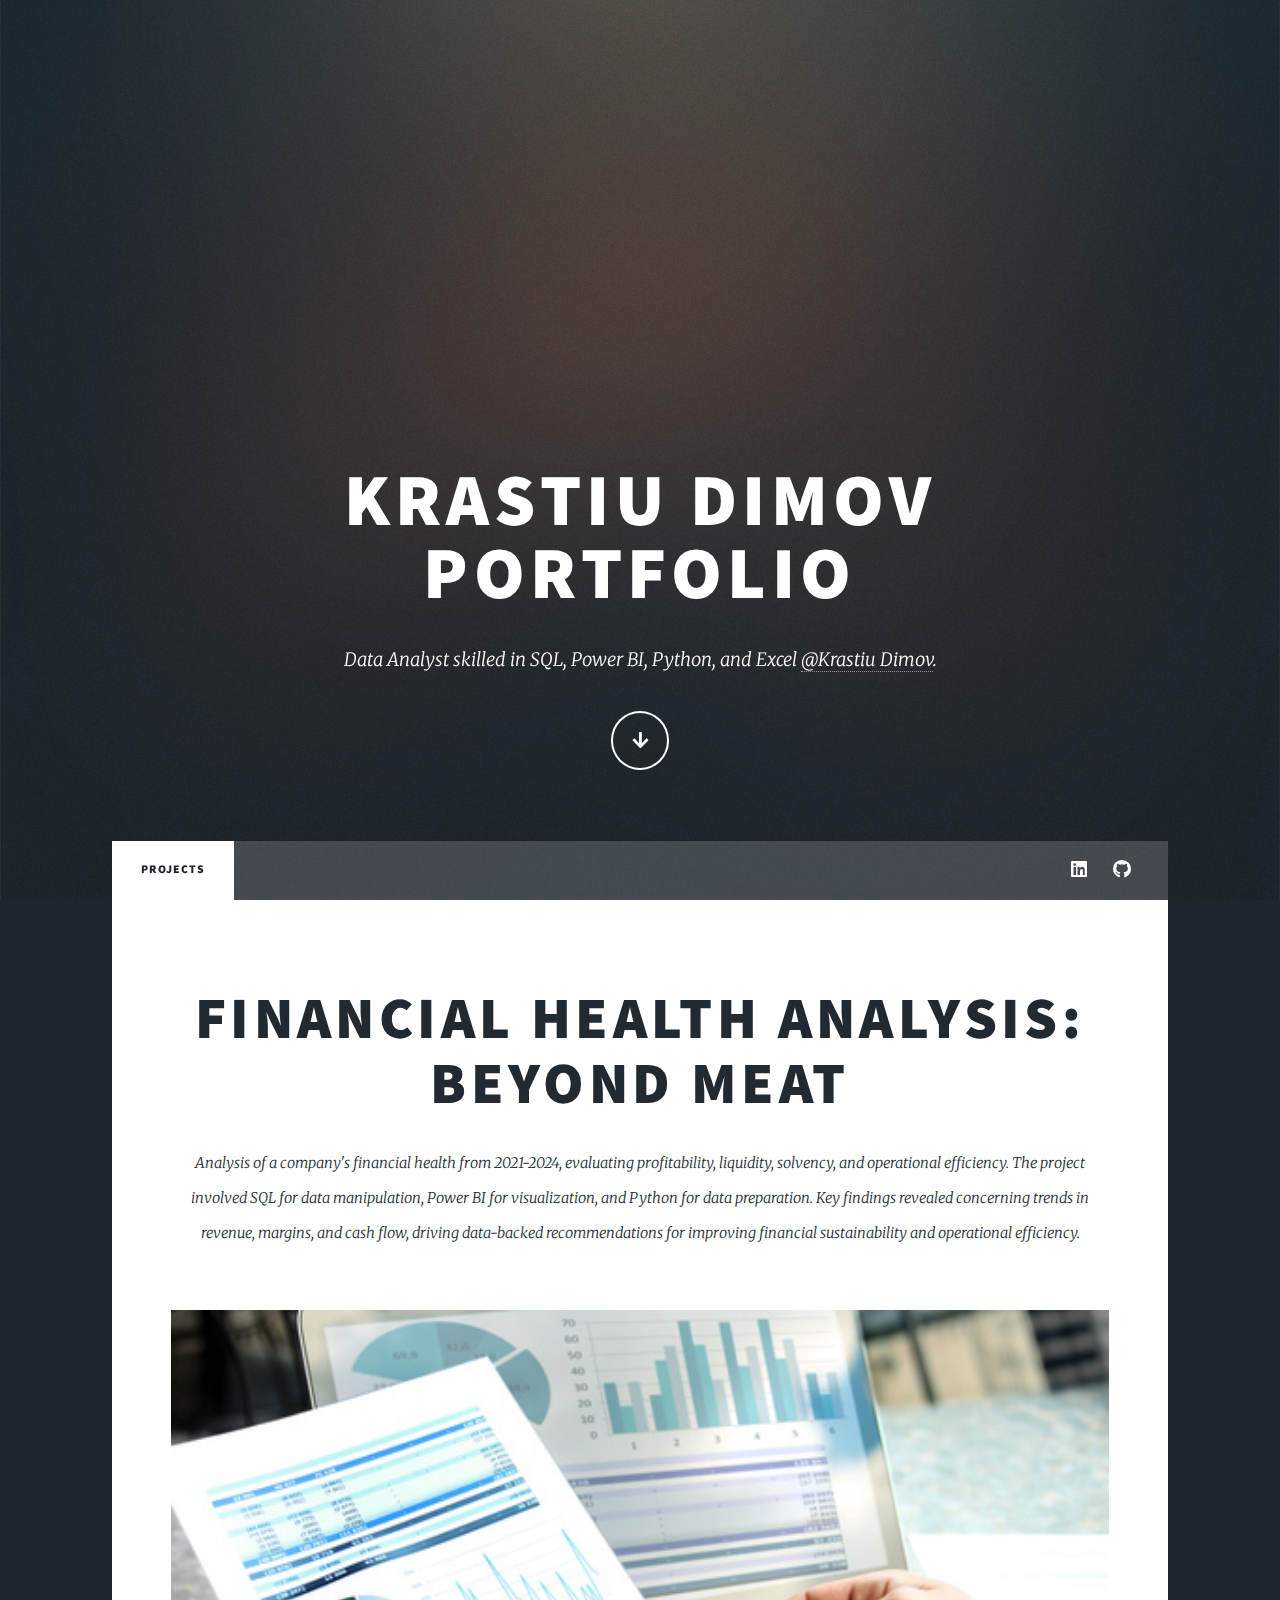
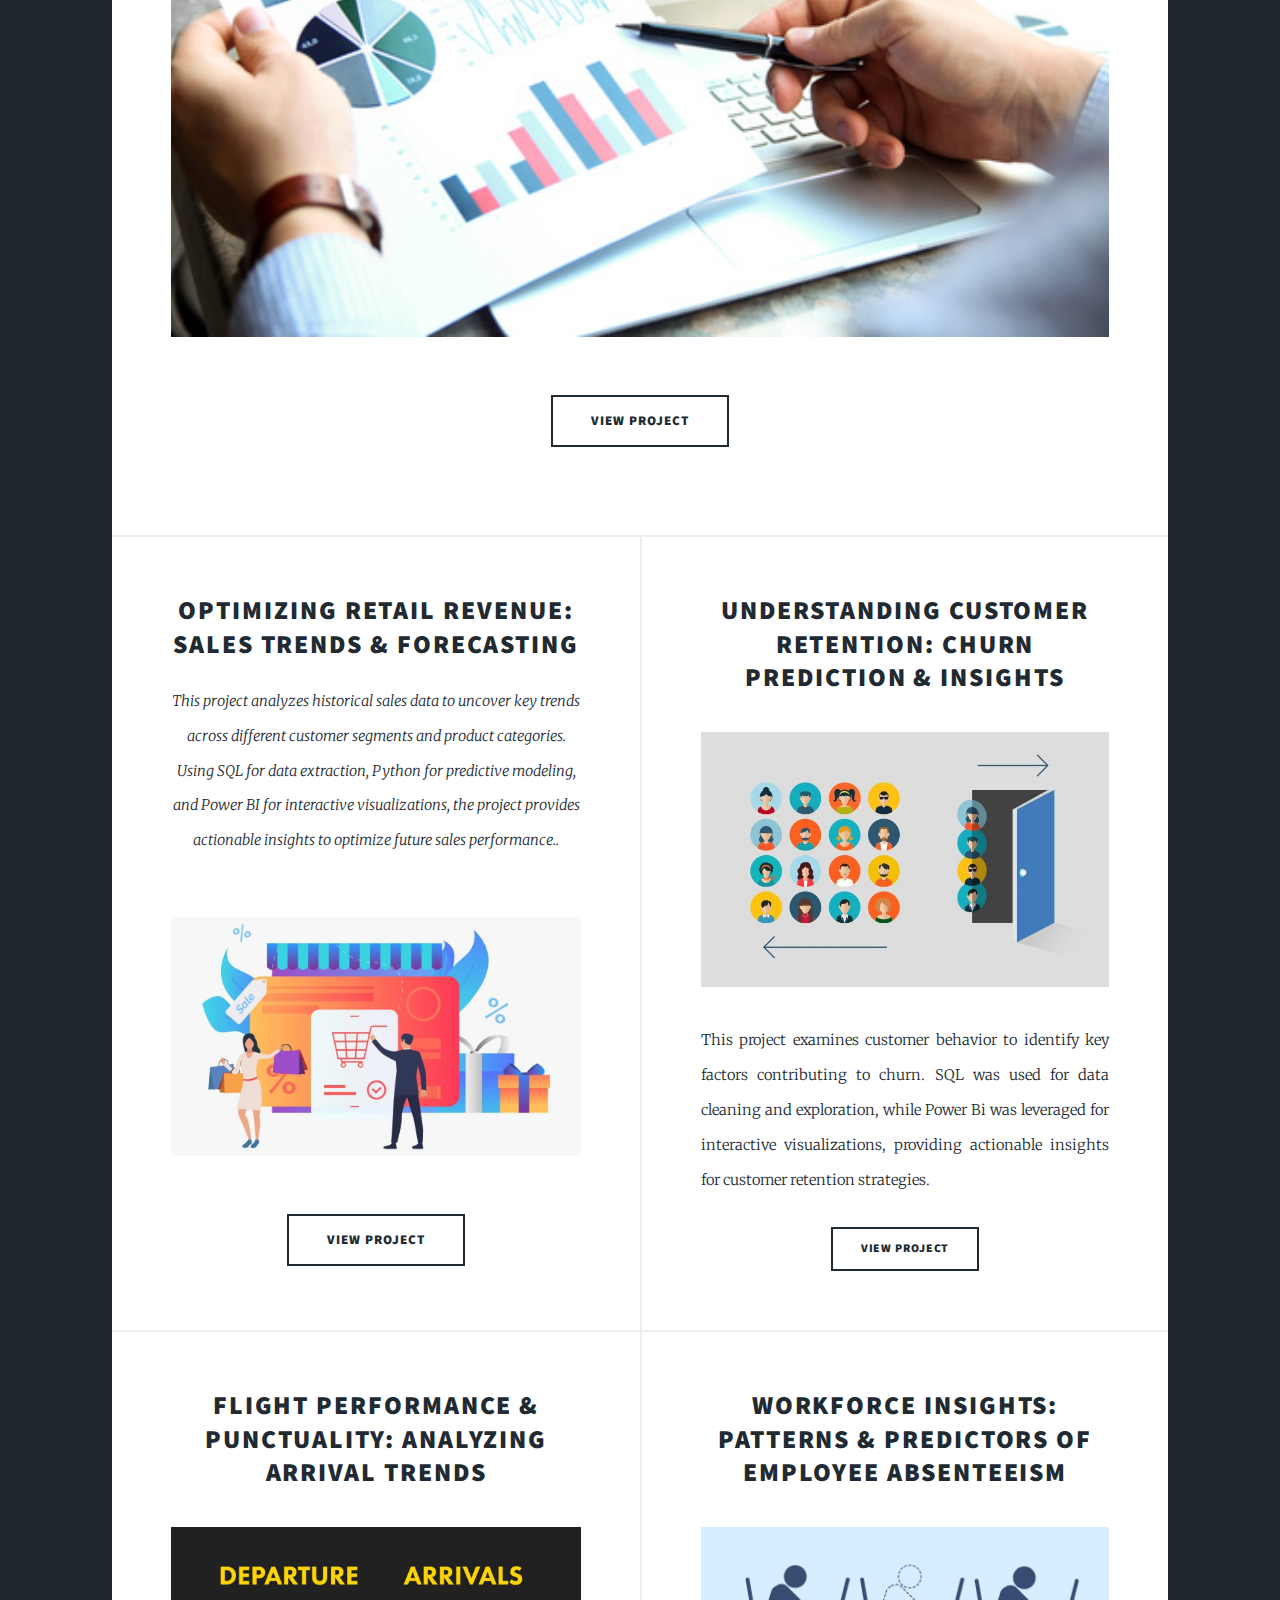
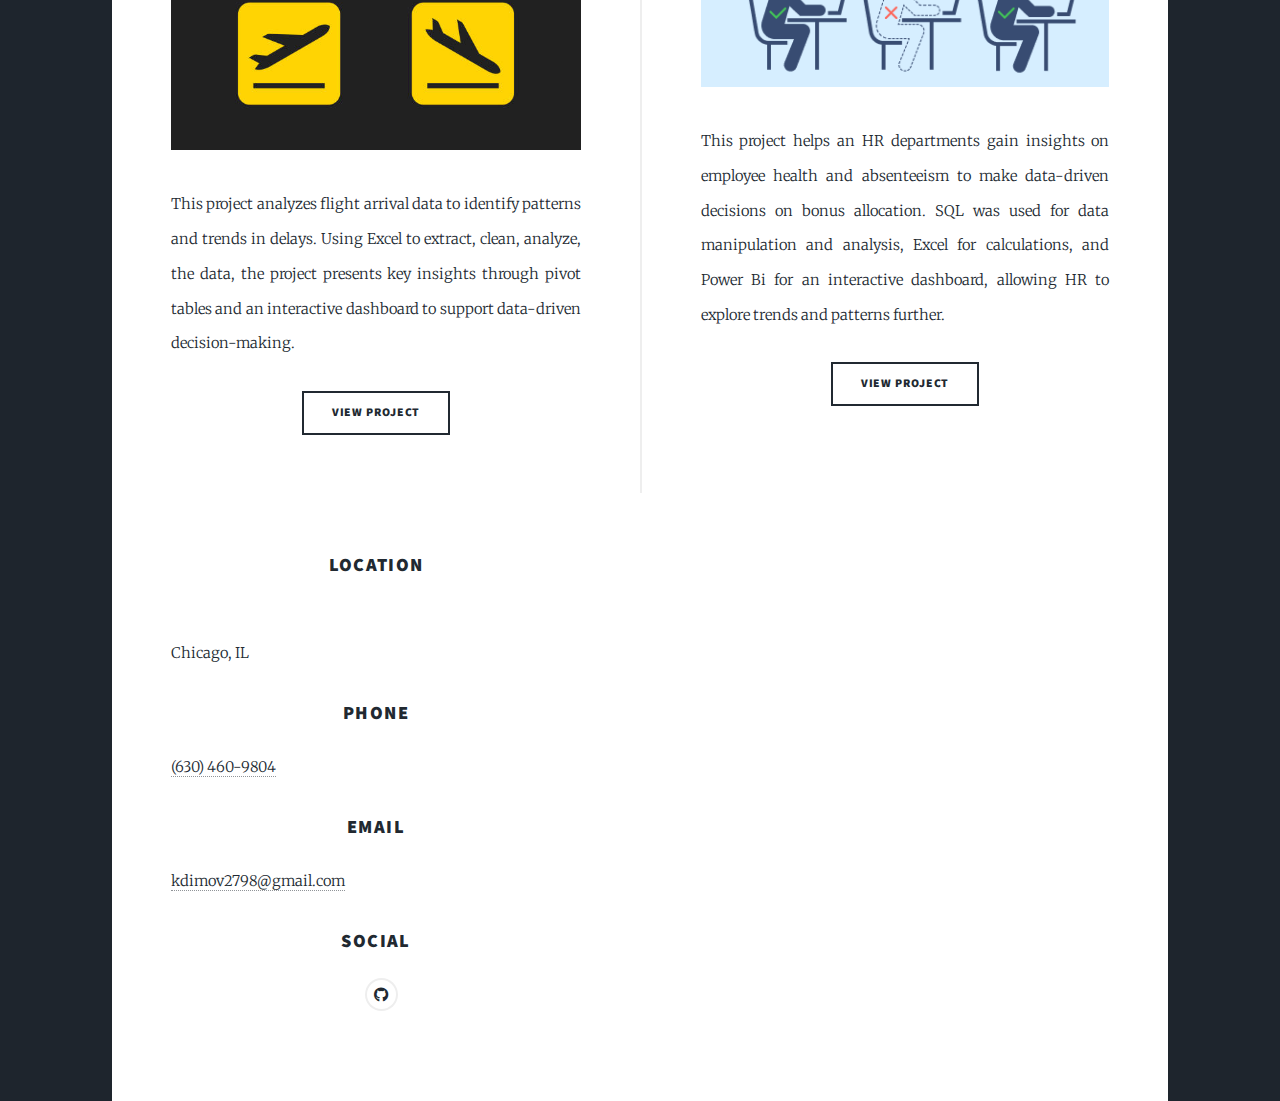
<file: index.html>
<!DOCTYPE HTML>
<!--
	Massively by HTML5 UP
	html5up.net | @ajlkn
	Free for personal and commercial use under the CCA 3.0 license (html5up.net/license)
-->
<html>
	<head>
		<title>Krastiu Dimov Portfolio</title>
		<meta charset="utf-8" />
		<meta name="viewport" content="width=device-width, initial-scale=1, user-scalable=no" />
		<link rel="stylesheet" href="assets/css/main.css" />
		<noscript><link rel="stylesheet" href="assets/css/noscript.css" /></noscript>
	</head>
	<body class="is-preload">

		<!-- Wrapper -->
			<div id="wrapper" class="fade-in">

				<!-- Intro -->
					<div id="intro">
						<h1>Krastiu Dimov<br />
						Portfolio</h1>
						<p>Data Analyst skilled in SQL, Power BI, Python, and Excel <a href="www.linkedin.com/in/krastiu-dimov-2a6117197">@Krastiu Dimov</a></a>.</p>
						<ul class="actions">
							<li><a href="#header" class="button icon solid solo fa-arrow-down scrolly">Continue</a></li>
						</ul>
					</div>

				<!-- Header -->
					<header id="header">
						<a href="index.html" class="logo">Projects</a>
					</header>

				<!-- Nav -->
					<nav id="nav">
						<ul class="links">
							<li class="active"><a href="index.html">Projects</a></li>
						</ul>
						<ul class="icons">
							<li><a href="https://www.linkedin.com/in/krastiu-dimov-2a6117197/" class="icon brands alt fa-linkedin"><span class="label">LinkedIn</span></a></li>
							<li><a href="https://github.com/kdimov2798" class="icon brands alt fa-github"><span class="label">GitHub</span></a></li>
						</ul>
					</nav>

				<!-- Main -->
					<div id="main">

						<!-- Featured Post -->
							<article class="post featured">
								<header class="major">  
									<h2><a href="https://github.com/kdimov2798/Financial-Analysis-Project">Financial Health Analysis: Beyond Meat<br />
									</a></h2>
									<p> Analysis of a company's financial health from 2021-2024, evaluating profitability, liquidity, solvency, and operational efficiency. 
										The project involved SQL for data manipulation, Power BI for visualization, and Python for data preparation. 
										Key findings revealed concerning trends in revenue, margins, and cash flow, driving data-backed recommendations for improving financial sustainability and operational efficiency.</p>
								</header>
								<a href="https://github.com/kdimov2798/Financial-Analysis-Project" class="image main"><img src="images/p5final.jpg" alt="" /></a>
								<ul class="actions special">
									<li><a href="https://github.com/kdimov2798/Financial-Analysis-Project" class="button large">View Project</a></li>
								</ul>
							</article>

						<!-- Posts -->
							<section class="posts">
								<article class="post featured">
									<header class="major">  
										<h2><a href="https://github.com/kdimov2798/Sales-Analysis-Project/tree/main">Optimizing Retail Revenue: Sales Trends & Forecasting<br />
										</a></h2>
										<p>This project analyzes historical sales data to uncover key trends across different customer segments and product categories. 
											Using SQL for data extraction, Python for predictive modeling, and Power BI for interactive visualizations, the project provides actionable insights to optimize future sales performance..</p>
									</header>
									<a href="https://github.com/kdimov2798/Sales-Analysis-Project/tree/main" class="image main"><img src="images/p1.webp" alt="" /></a>
									<ul class="actions special">
										<li><a href="https://github.com/kdimov2798/Sales-Analysis-Project/tree/main" class="button large">View Project</a></li>
									</ul>
								</article>
								<article>
									<header>
										<h2><a href="https://github.com/kdimov2798/Bank-Churn-Project">Understanding Customer Retention: Churn Prediction & Insights<br />
										</a></h2>
									</header>
									<a href="https://github.com/kdimov2798/Bank-Churn-Project" class="image fit"><img src="images/p2.jpg" alt="" /></a>
									<p>This project examines customer behavior to identify key factors contributing to churn. SQL was used for data cleaning and exploration, while Power Bi was leveraged for interactive visualizations,
										providing actionable insights for customer retention strategies. </p>
									<ul class="actions special">
										<li><a href="https://github.com/kdimov2798/Bank-Churn-Project" class="button">View Project</a></li>
									</ul>
								</article>
								<article>
									<header>
										<h2><a href="https://github.com/kdimov2798/Flight-Arrivals-Project">Flight Performance & Punctuality: Analyzing Arrival Trends<br />
										</a></h2>
									</header>
									<a href="https://github.com/kdimov2798/Flight-Arrivals-Project" class="image fit"><img src="images/p3.jpg" alt="" /></a>
									<p>This project analyzes flight arrival data to identify patterns and trends in delays. Using Excel to extract, clean, analyze, the data, 
										the project presents key insights through pivot tables and an interactive dashboard to support data-driven decision-making.</p>
									<ul class="actions special">
										<li><a href="https://github.com/kdimov2798/Flight-Arrivals-Project" class="button">View Project</a></li>
									</ul>
								</article>
								<article>
									<header>
										<h2><a href="https://github.com/kdimov2798/HR-Absenteeism-Project">Workforce Insights: Patterns & Predictors of Employee Absenteeism<br />
										</a></h2>
									</header>
									<a href="https://github.com/kdimov2798/HR-Absenteeism-Project" class="image fit"><img src="images/p4.png" alt="" /></a>
									<p>This project helps an HR departments gain insights on employee health and absenteeism to make data-driven decisions on bonus allocation. 
										SQL was used for data manipulation and analysis, Excel for calculations, and Power Bi for an interactive dashboard, allowing HR to explore trends and patterns further.
									</p>
									<ul class="actions special">
										<li><a href="https://github.com/kdimov2798/HR-Absenteeism-Project" class="button">View Project</a></li>
									</ul>
								</article>
								

						<section class="split contact">
							<section class="alt">
								<h3>Location</h3>
								<p><br />
								Chicago, IL</p>
							</section>
							<section> 
								<h3>Phone</h3>
								<p><a href="#">(630) 460-9804</a></p>
							</section>
							<section>
								<h3>Email</h3>
								<p><a href="#">kdimov2798@gmail.com</a></p>
							</section>
							<section>
								<h3>Social</h3>
								<ul class="icons alt">
									<li><a href="https://www.linkedin.com/in/krastiu-dimov-2a6117197/" class="icon brands alt fa-LinkedIn"><span class="label">LinkedIn</span></a></li>
									<li><a href="https://github.com/kdimov2798" class="icon brands alt fa-github"><span class="label">GitHub</span></a></li>
								</ul>
							</section>
						</section>
					</footer>

				<!-- Copyright -->
					<div id="copyright">
						<ul><li>&copy; Untitled</li><li>Design: <a href="https://html5up.net">HTML5 UP</a></li></ul>
					</div>

			</div>

		<!-- Scripts -->
			<script src="assets/js/jquery.min.js"></script>
			<script src="assets/js/jquery.scrollex.min.js"></script>
			<script src="assets/js/jquery.scrolly.min.js"></script>
			<script src="assets/js/browser.min.js"></script>
			<script src="assets/js/breakpoints.min.js"></script>
			<script src="assets/js/util.js"></script>
			<script src="assets/js/main.js"></script>

	</body>
</html>
</file>
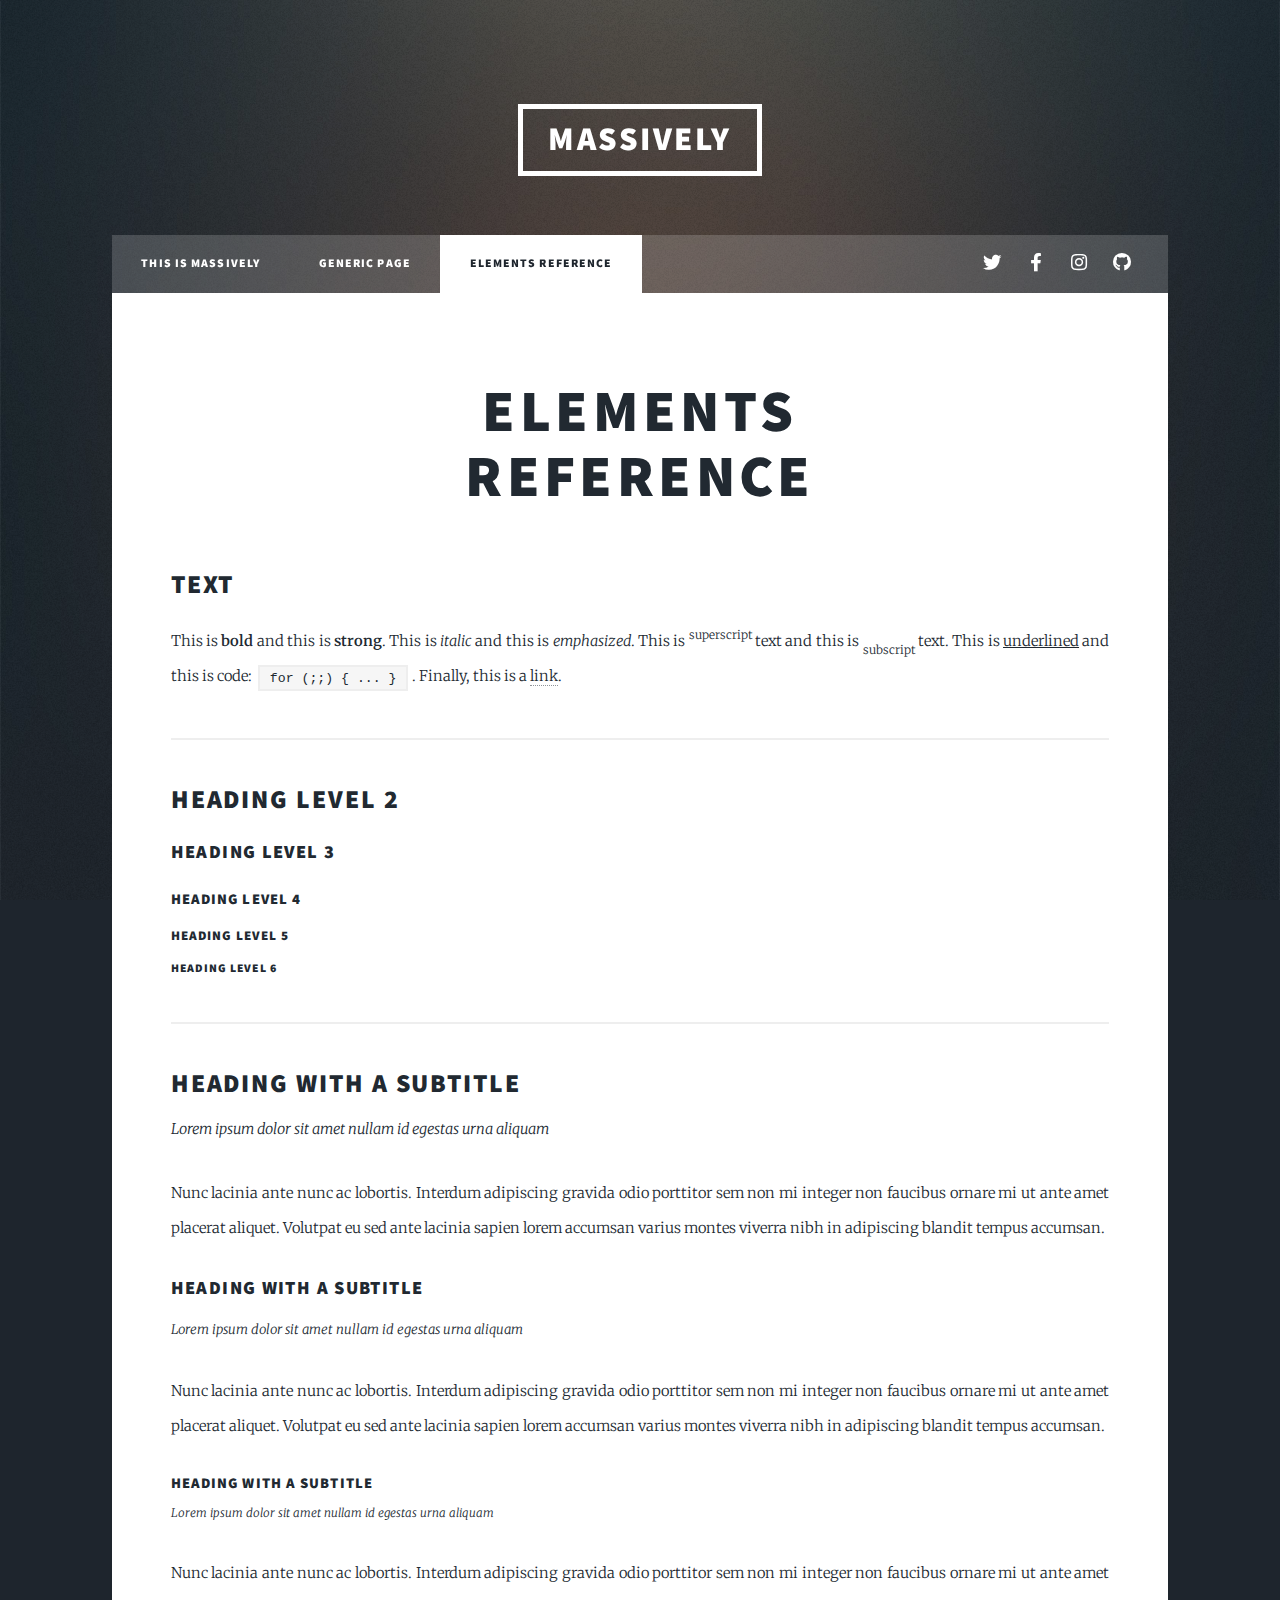
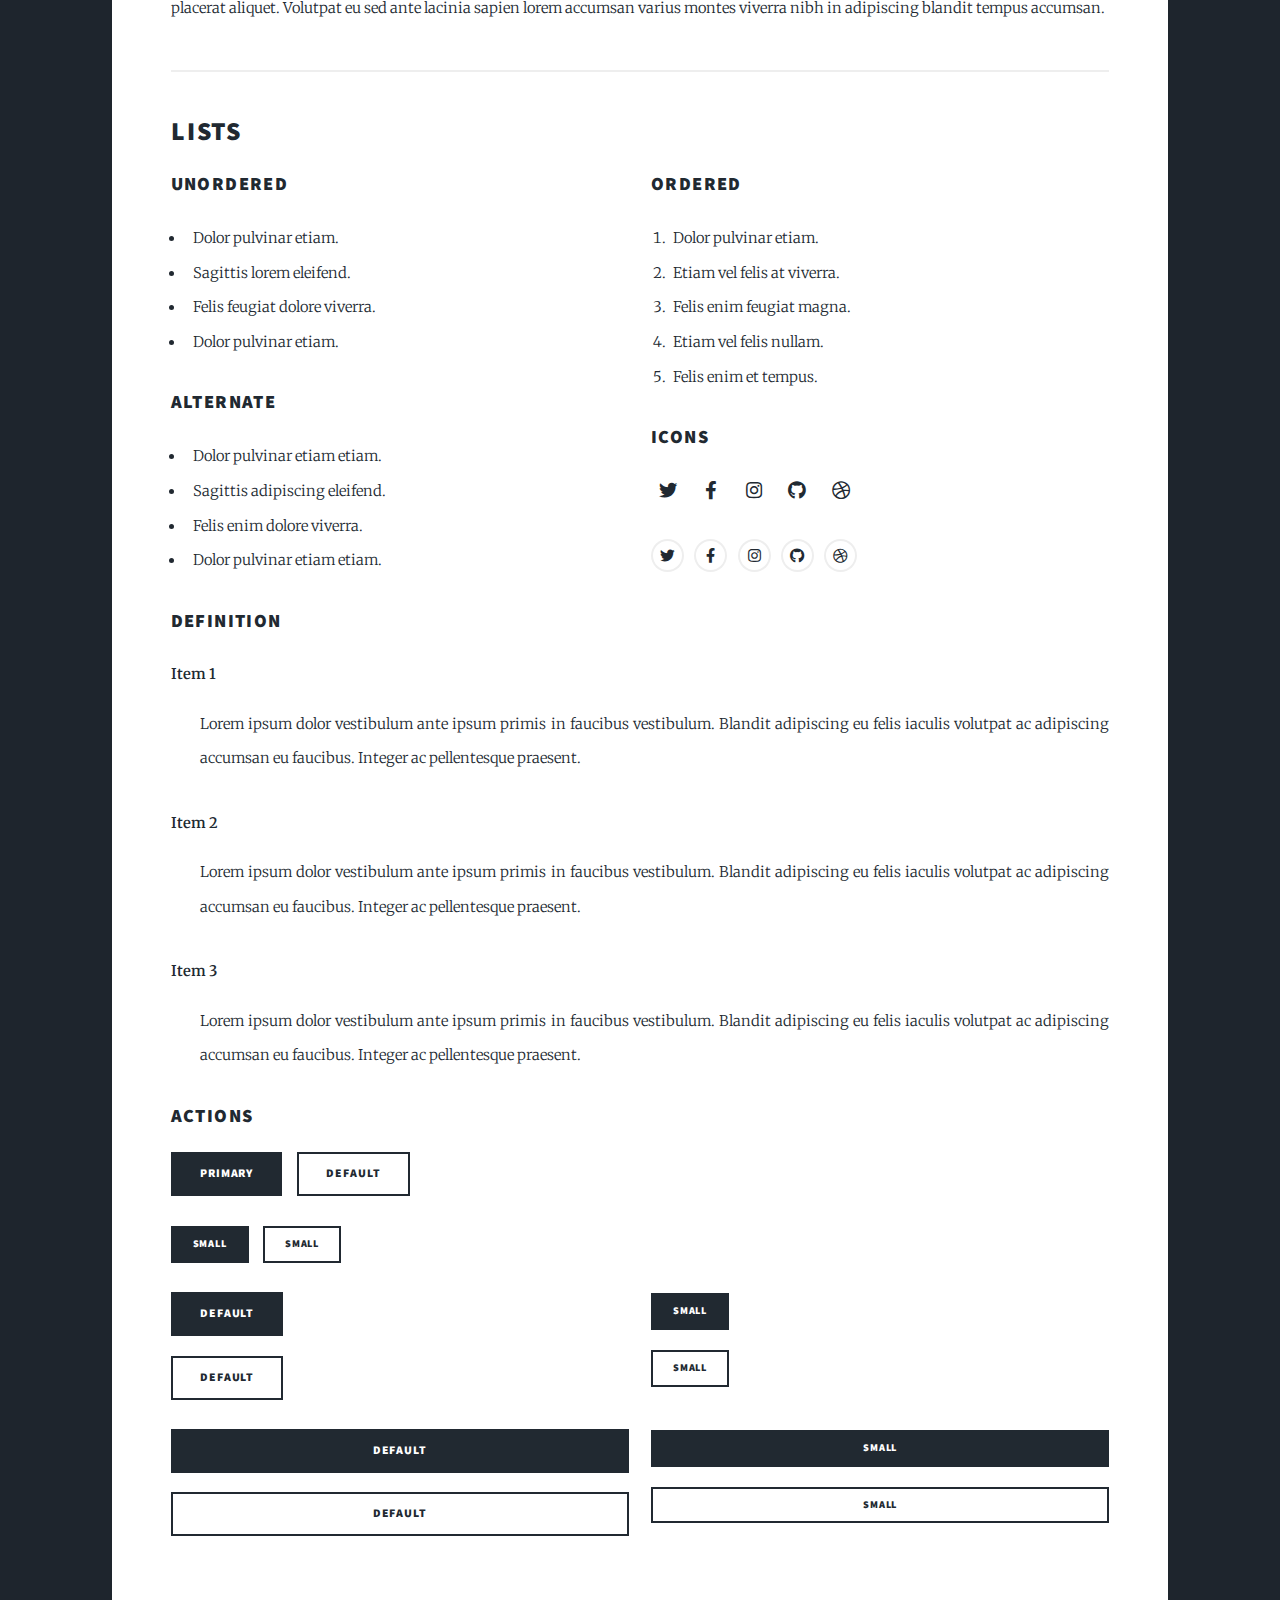
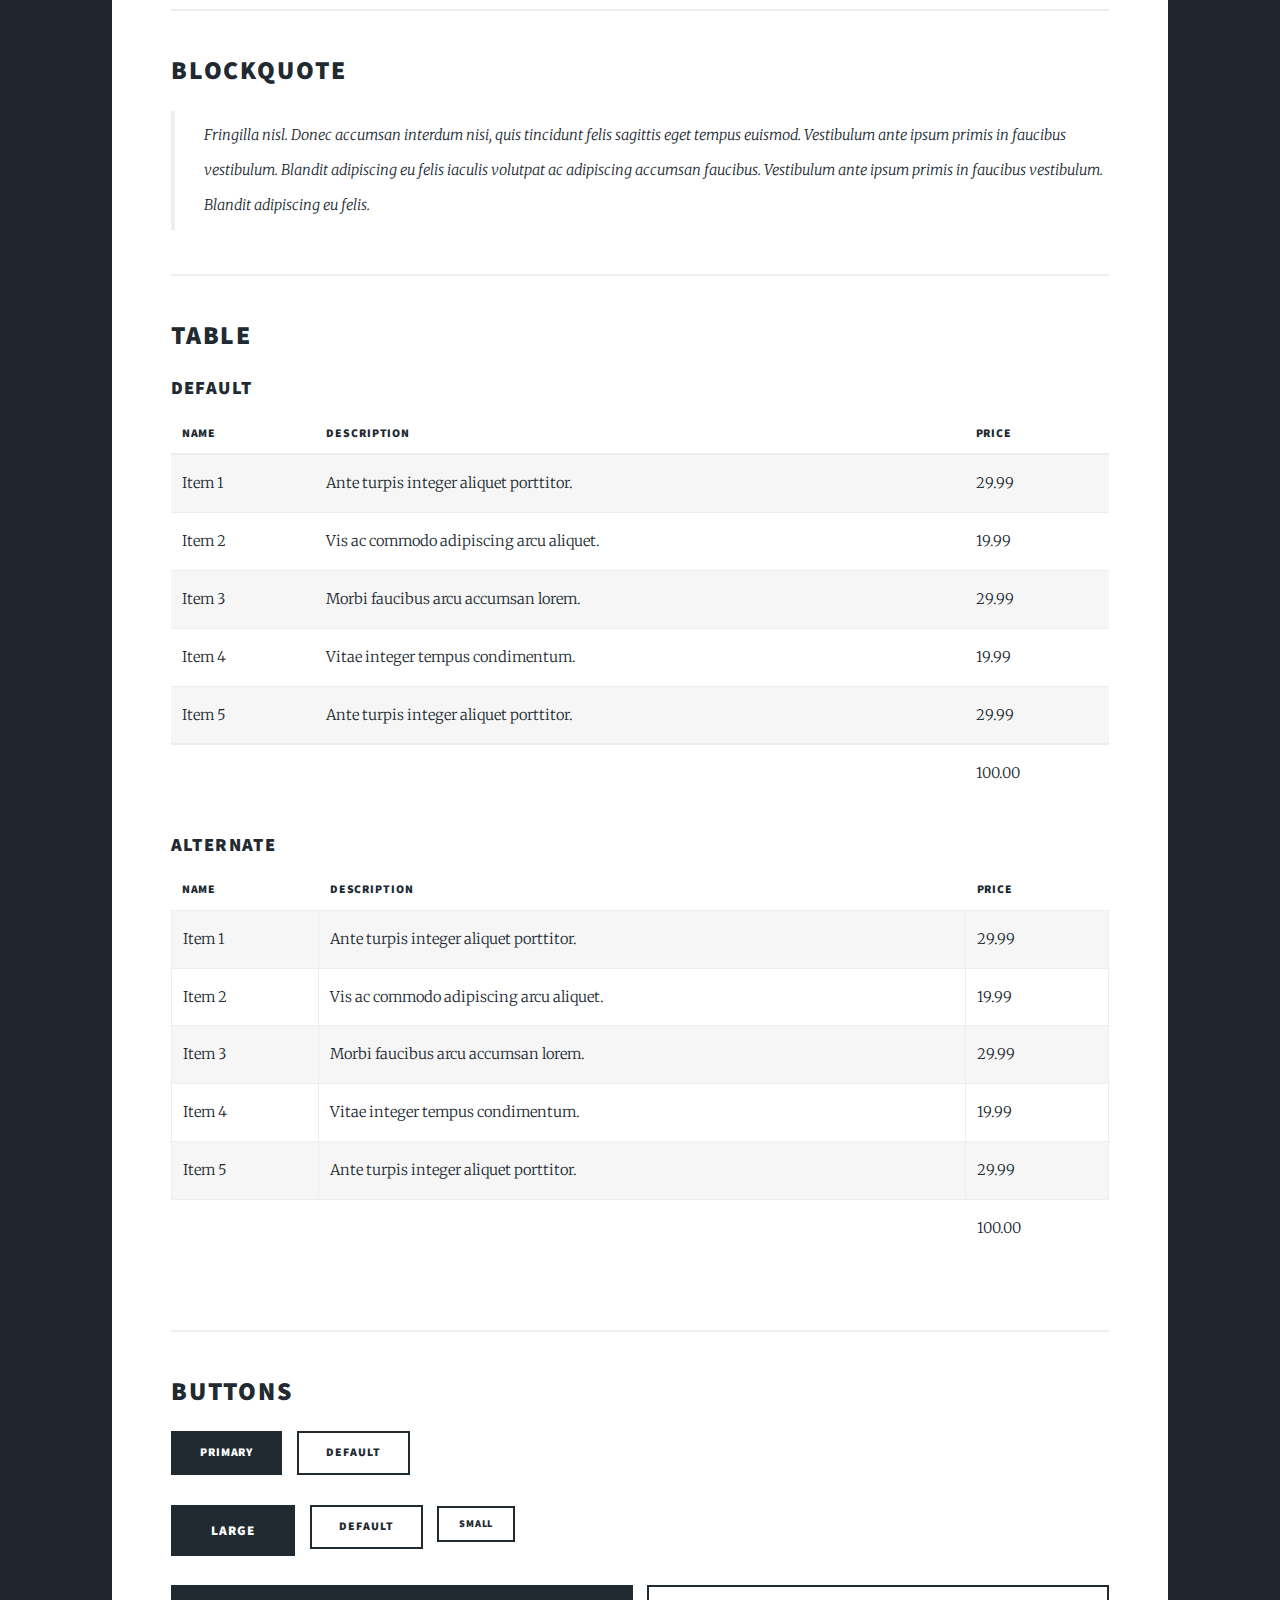
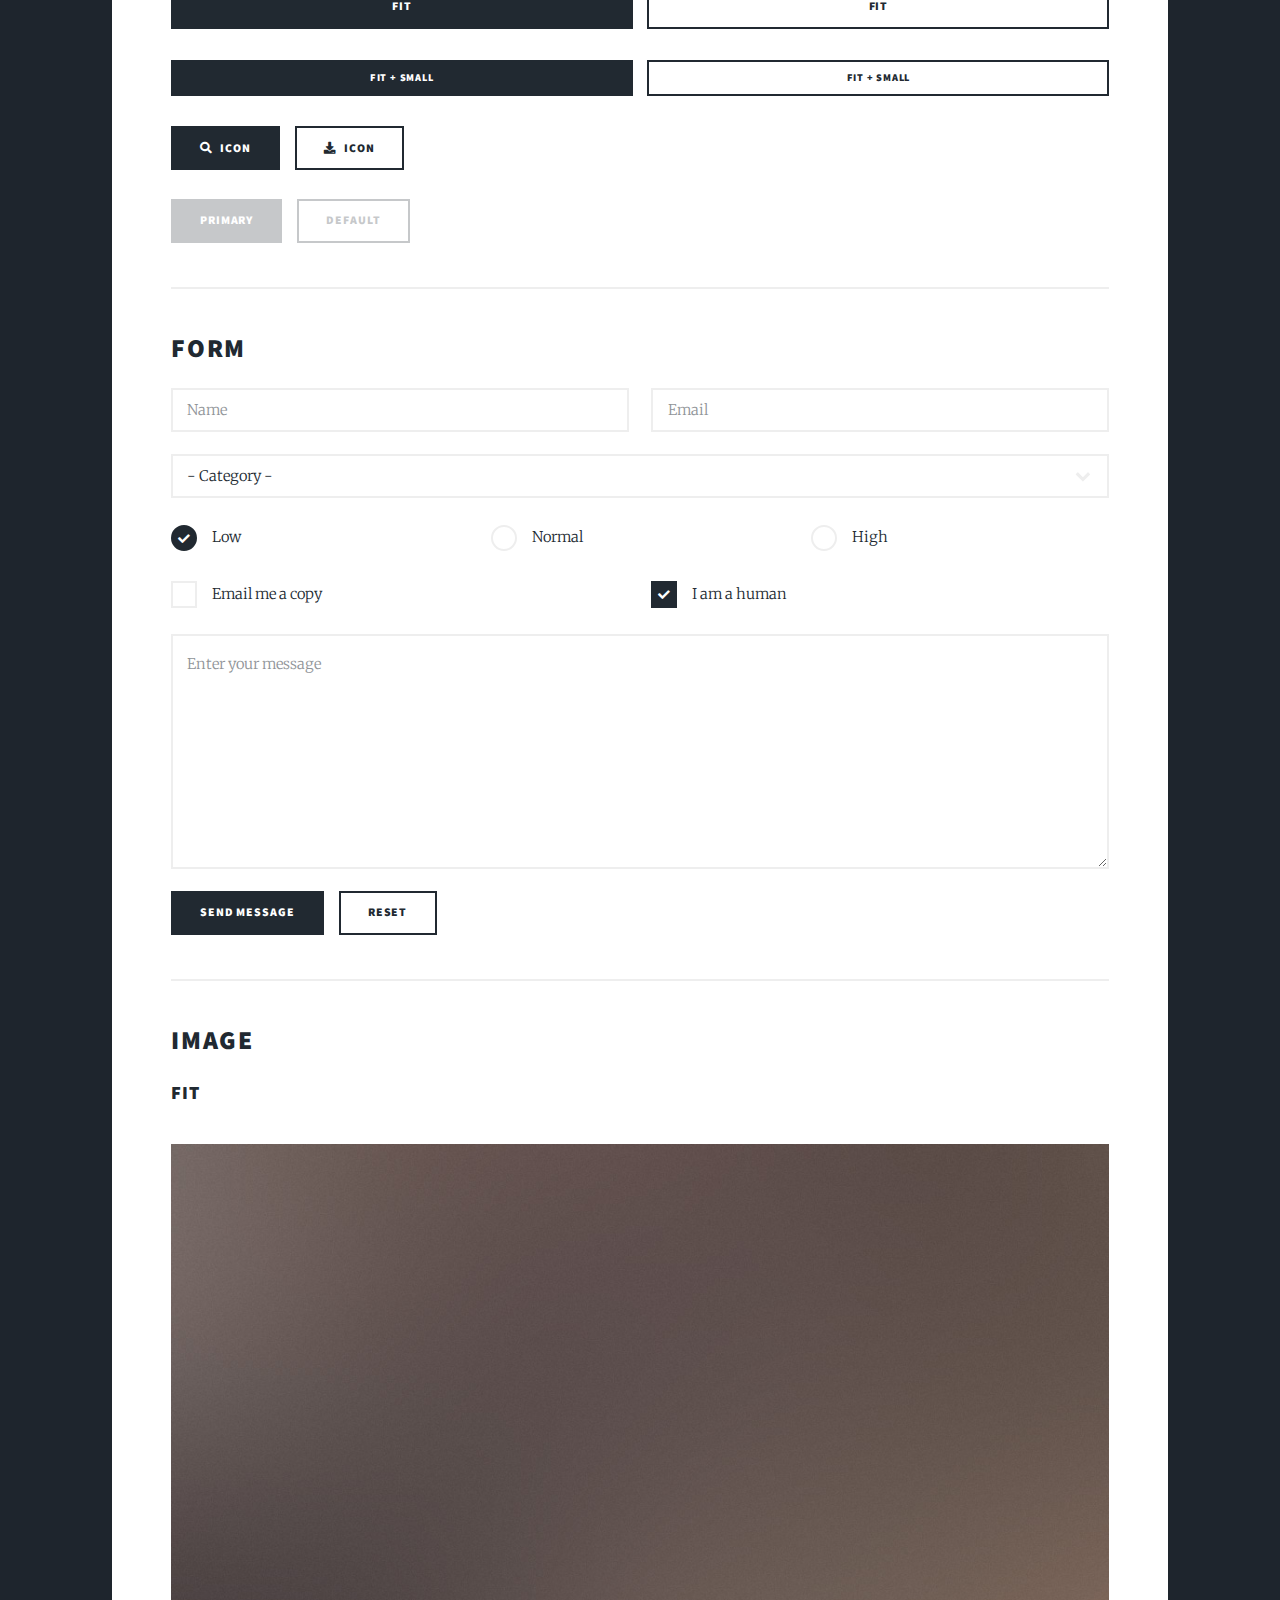
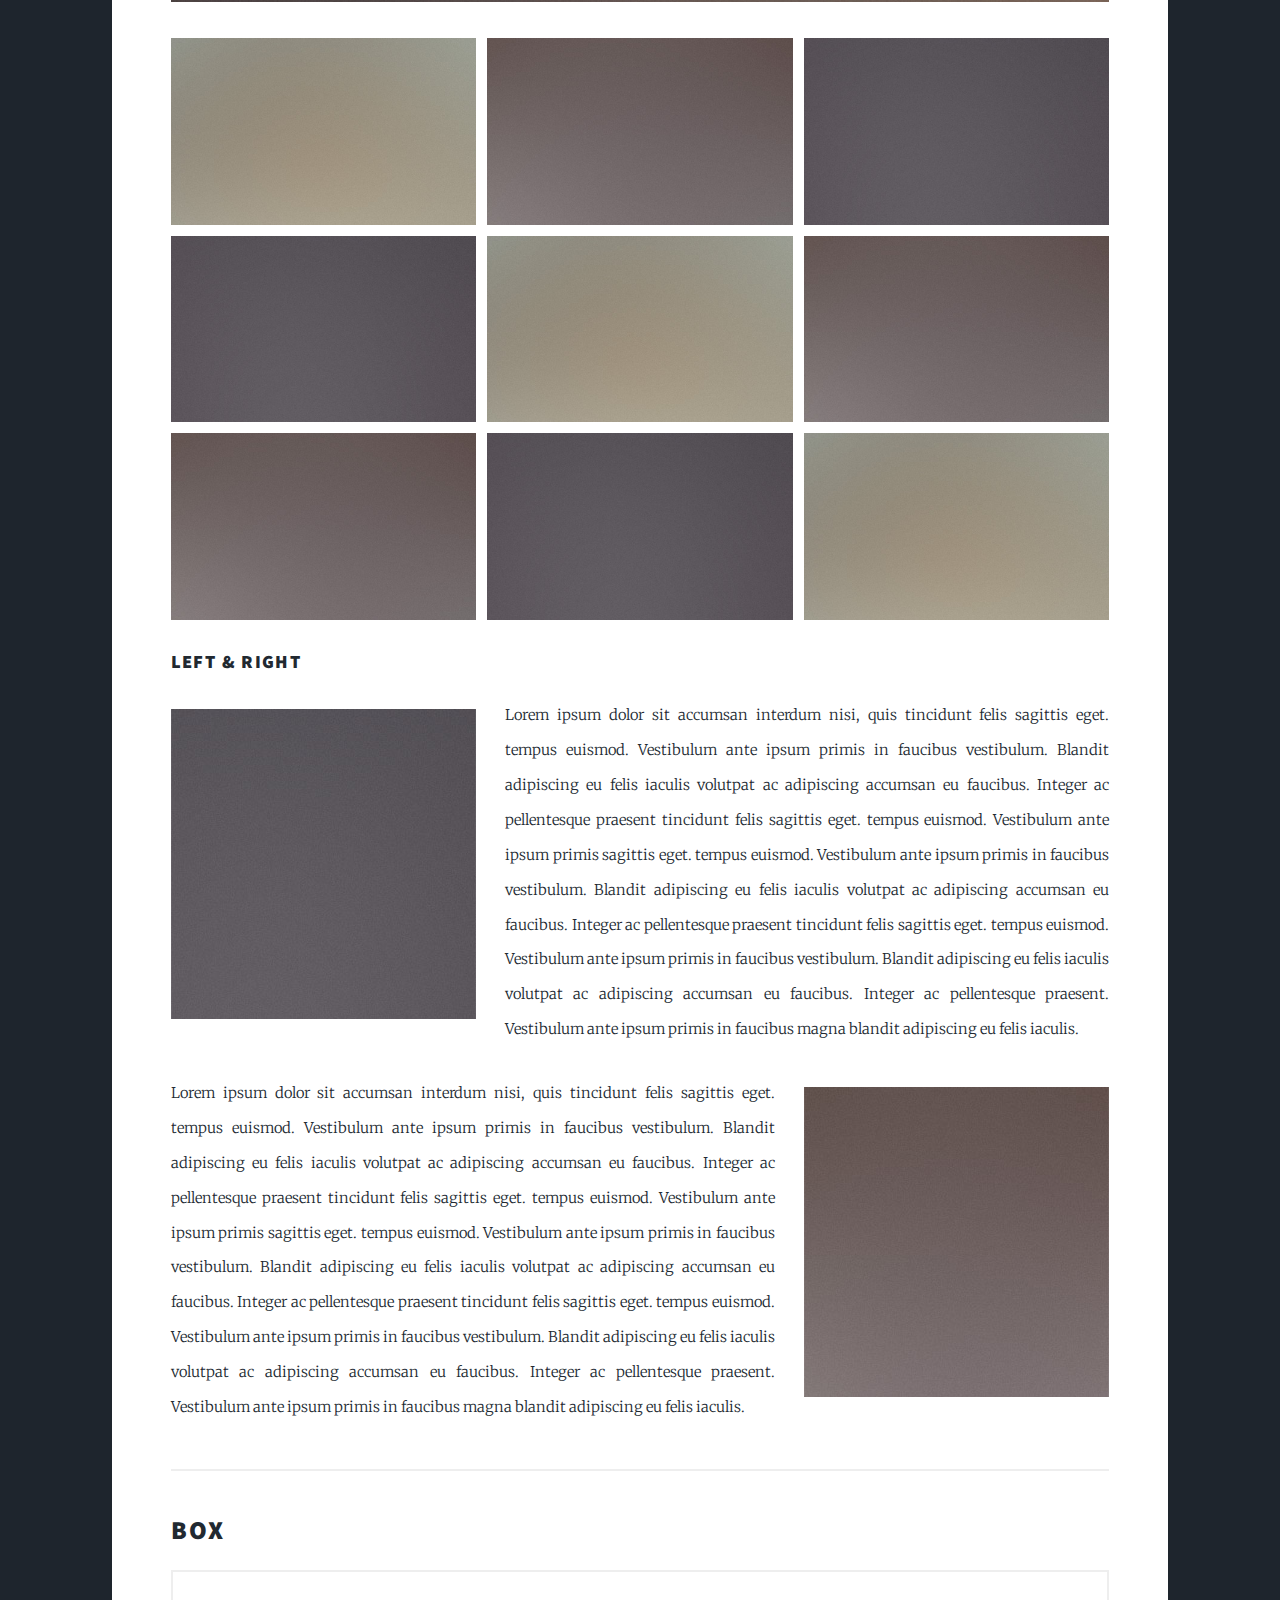
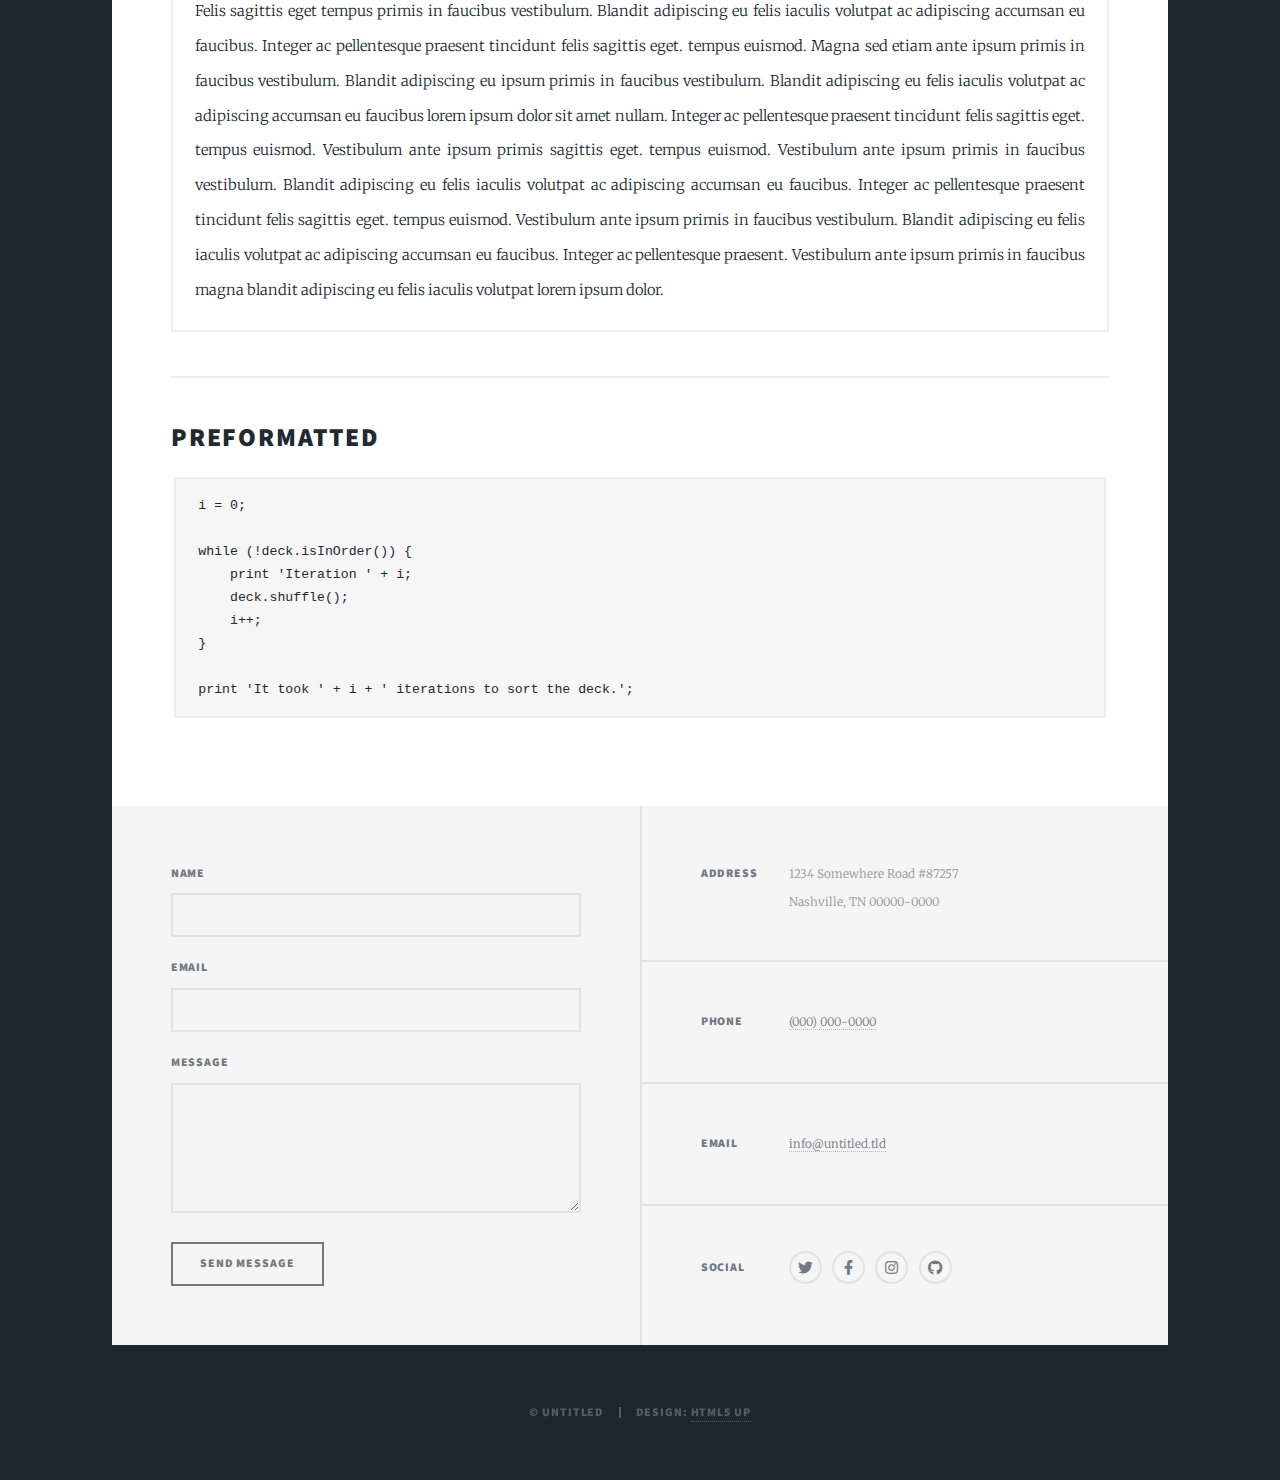
<file: elements.html>
<!DOCTYPE HTML>
<!--
	Massively by HTML5 UP
	html5up.net | @ajlkn
	Free for personal and commercial use under the CCA 3.0 license (html5up.net/license)
-->
<html>
	<head>
		<title>Elements Reference - Massively by HTML5 UP</title>
		<meta charset="utf-8" />
		<meta name="viewport" content="width=device-width, initial-scale=1, user-scalable=no" />
		<link rel="stylesheet" href="assets/css/main.css" />
		<noscript><link rel="stylesheet" href="assets/css/noscript.css" /></noscript>
	</head>
	<body class="is-preload">

		<!-- Wrapper -->
			<div id="wrapper">

				<!-- Header -->
					<header id="header">
						<a href="index.html" class="logo">Massively</a>
					</header>

				<!-- Nav -->
					<nav id="nav">
						<ul class="links">
							<li><a href="index.html">This is Massively</a></li>
							<li><a href="generic.html">Generic Page</a></li>
							<li class="active"><a href="elements.html">Elements Reference</a></li>
						</ul>
						<ul class="icons">
							<li><a href="#" class="icon brands fa-twitter"><span class="label">Twitter</span></a></li>
							<li><a href="#" class="icon brands fa-facebook-f"><span class="label">Facebook</span></a></li>
							<li><a href="#" class="icon brands fa-instagram"><span class="label">Instagram</span></a></li>
							<li><a href="#" class="icon brands fa-github"><span class="label">GitHub</span></a></li>
						</ul>
					</nav>

				<!-- Main -->
					<div id="main">

						<!-- Post -->
							<section class="post">
								<header class="major">
									<h1>Elements<br />
									Reference</h1>
								</header>

								<!-- Text stuff -->
									<h2>Text</h2>
									<p>This is <b>bold</b> and this is <strong>strong</strong>. This is <i>italic</i> and this is <em>emphasized</em>.
									This is <sup>superscript</sup> text and this is <sub>subscript</sub> text.
									This is <u>underlined</u> and this is code: <code>for (;;) { ... }</code>.
									Finally, this is a <a href="#">link</a>.</p>
									<hr />
									<h2>Heading Level 2</h2>
									<h3>Heading Level 3</h3>
									<h4>Heading Level 4</h4>
									<h5>Heading Level 5</h5>
									<h6>Heading Level 6</h6>
									<hr />
									<header>
										<h2>Heading with a Subtitle</h2>
										<p>Lorem ipsum dolor sit amet nullam id egestas urna aliquam</p>
									</header>
									<p>Nunc lacinia ante nunc ac lobortis. Interdum adipiscing gravida odio porttitor sem non mi integer non faucibus ornare mi ut ante amet placerat aliquet. Volutpat eu sed ante lacinia sapien lorem accumsan varius montes viverra nibh in adipiscing blandit tempus accumsan.</p>
									<header>
										<h3>Heading with a Subtitle</h3>
										<p>Lorem ipsum dolor sit amet nullam id egestas urna aliquam</p>
									</header>
									<p>Nunc lacinia ante nunc ac lobortis. Interdum adipiscing gravida odio porttitor sem non mi integer non faucibus ornare mi ut ante amet placerat aliquet. Volutpat eu sed ante lacinia sapien lorem accumsan varius montes viverra nibh in adipiscing blandit tempus accumsan.</p>
									<header>
										<h4>Heading with a Subtitle</h4>
										<p>Lorem ipsum dolor sit amet nullam id egestas urna aliquam</p>
									</header>
									<p>Nunc lacinia ante nunc ac lobortis. Interdum adipiscing gravida odio porttitor sem non mi integer non faucibus ornare mi ut ante amet placerat aliquet. Volutpat eu sed ante lacinia sapien lorem accumsan varius montes viverra nibh in adipiscing blandit tempus accumsan.</p>

									<hr />

								<!-- Lists -->
									<h2>Lists</h2>
									<div class="row">
										<div class="col-6 col-12-small">

											<h3>Unordered</h3>
											<ul>
												<li>Dolor pulvinar etiam.</li>
												<li>Sagittis lorem eleifend.</li>
												<li>Felis feugiat dolore viverra.</li>
												<li>Dolor pulvinar etiam.</li>
											</ul>

											<h3>Alternate</h3>
											<ul class="alt">
												<li>Dolor pulvinar etiam etiam.</li>
												<li>Sagittis adipiscing eleifend.</li>
												<li>Felis enim dolore viverra.</li>
												<li>Dolor pulvinar etiam etiam.</li>
											</ul>

										</div>
										<div class="col-6 col-12-small">

											<h3>Ordered</h3>
											<ol>
												<li>Dolor pulvinar etiam.</li>
												<li>Etiam vel felis at viverra.</li>
												<li>Felis enim feugiat magna.</li>
												<li>Etiam vel felis nullam.</li>
												<li>Felis enim et tempus.</li>
											</ol>

											<h3>Icons</h3>
											<ul class="icons">
												<li><a href="#" class="icon brands fa-twitter"><span class="label">Twitter</span></a></li>
												<li><a href="#" class="icon brands fa-facebook-f"><span class="label">Facebook</span></a></li>
												<li><a href="#" class="icon brands fa-instagram"><span class="label">Instagram</span></a></li>
												<li><a href="#" class="icon brands fa-github"><span class="label">Github</span></a></li>
												<li><a href="#" class="icon brands fa-dribbble"><span class="label">Dribbble</span></a></li>
											</ul>
											<ul class="icons alt">
												<li><a href="#" class="icon brands alt fa-twitter"><span class="label">Twitter</span></a></li>
												<li><a href="#" class="icon brands alt fa-facebook-f"><span class="label">Facebook</span></a></li>
												<li><a href="#" class="icon brands alt fa-instagram"><span class="label">Instagram</span></a></li>
												<li><a href="#" class="icon brands alt fa-github"><span class="label">Github</span></a></li>
												<li><a href="#" class="icon brands alt fa-dribbble"><span class="label">Dribbble</span></a></li>
											</ul>

										</div>
									</div>
									<h3>Definition</h3>
									<dl>
										<dt>Item 1</dt>
										<dd>
											<p>Lorem ipsum dolor vestibulum ante ipsum primis in faucibus vestibulum. Blandit adipiscing eu felis iaculis volutpat ac adipiscing accumsan eu faucibus. Integer ac pellentesque praesent.</p>
										</dd>
										<dt>Item 2</dt>
										<dd>
											<p>Lorem ipsum dolor vestibulum ante ipsum primis in faucibus vestibulum. Blandit adipiscing eu felis iaculis volutpat ac adipiscing accumsan eu faucibus. Integer ac pellentesque praesent.</p>
										</dd>
										<dt>Item 3</dt>
										<dd>
											<p>Lorem ipsum dolor vestibulum ante ipsum primis in faucibus vestibulum. Blandit adipiscing eu felis iaculis volutpat ac adipiscing accumsan eu faucibus. Integer ac pellentesque praesent.</p>
										</dd>
									</dl>

									<h3>Actions</h3>
									<ul class="actions">
										<li><a href="#" class="button primary">Primary</a></li>
										<li><a href="#" class="button">Default</a></li>
									</ul>
									<ul class="actions small">
										<li><a href="#" class="button primary small">Small</a></li>
										<li><a href="#" class="button small">Small</a></li>
									</ul>
									<div class="row">
										<div class="col-6 col-12-small">
											<ul class="actions stacked">
												<li><a href="#" class="button primary">Default</a></li>
												<li><a href="#" class="button">Default</a></li>
											</ul>
										</div>
										<div class="col-6 col-12-small">
											<ul class="actions stacked">
												<li><a href="#" class="button primary small">Small</a></li>
												<li><a href="#" class="button small">Small</a></li>
											</ul>
										</div>
									</div>
									<div class="row">
										<div class="col-6 col-12-small">
											<ul class="actions stacked">
												<li><a href="#" class="button primary fit">Default</a></li>
												<li><a href="#" class="button fit">Default</a></li>
											</ul>
										</div>
										<div class="col-6 col-12-small">
											<ul class="actions stacked">
												<li><a href="#" class="button primary small fit">Small</a></li>
												<li><a href="#" class="button small fit">Small</a></li>
											</ul>
										</div>
									</div>

									<hr />

								<!-- Blockquote -->
									<h2>Blockquote</h2>
									<blockquote>Fringilla nisl. Donec accumsan interdum nisi, quis tincidunt felis sagittis eget tempus euismod. Vestibulum ante ipsum primis in faucibus vestibulum. Blandit adipiscing eu felis iaculis volutpat ac adipiscing accumsan faucibus. Vestibulum ante ipsum primis in faucibus vestibulum. Blandit adipiscing eu felis.</blockquote>

									<hr />

								<!-- Table -->
									<h2>Table</h2>

									<h3>Default</h3>
									<div class="table-wrapper">
										<table>
											<thead>
												<tr>
													<th>Name</th>
													<th>Description</th>
													<th>Price</th>
												</tr>
											</thead>
											<tbody>
												<tr>
													<td>Item 1</td>
													<td>Ante turpis integer aliquet porttitor.</td>
													<td>29.99</td>
												</tr>
												<tr>
													<td>Item 2</td>
													<td>Vis ac commodo adipiscing arcu aliquet.</td>
													<td>19.99</td>
												</tr>
												<tr>
													<td>Item 3</td>
													<td> Morbi faucibus arcu accumsan lorem.</td>
													<td>29.99</td>
												</tr>
												<tr>
													<td>Item 4</td>
													<td>Vitae integer tempus condimentum.</td>
													<td>19.99</td>
												</tr>
												<tr>
													<td>Item 5</td>
													<td>Ante turpis integer aliquet porttitor.</td>
													<td>29.99</td>
												</tr>
											</tbody>
											<tfoot>
												<tr>
													<td colspan="2"></td>
													<td>100.00</td>
												</tr>
											</tfoot>
										</table>
									</div>

									<h3>Alternate</h3>
									<div class="table-wrapper">
										<table class="alt">
											<thead>
												<tr>
													<th>Name</th>
													<th>Description</th>
													<th>Price</th>
												</tr>
											</thead>
											<tbody>
												<tr>
													<td>Item 1</td>
													<td>Ante turpis integer aliquet porttitor.</td>
													<td>29.99</td>
												</tr>
												<tr>
													<td>Item 2</td>
													<td>Vis ac commodo adipiscing arcu aliquet.</td>
													<td>19.99</td>
												</tr>
												<tr>
													<td>Item 3</td>
													<td> Morbi faucibus arcu accumsan lorem.</td>
													<td>29.99</td>
												</tr>
												<tr>
													<td>Item 4</td>
													<td>Vitae integer tempus condimentum.</td>
													<td>19.99</td>
												</tr>
												<tr>
													<td>Item 5</td>
													<td>Ante turpis integer aliquet porttitor.</td>
													<td>29.99</td>
												</tr>
											</tbody>
											<tfoot>
												<tr>
													<td colspan="2"></td>
													<td>100.00</td>
												</tr>
											</tfoot>
										</table>
									</div>

									<hr />

								<!-- Buttons -->
									<h2>Buttons</h2>
									<ul class="actions">
										<li><a href="#" class="button primary">Primary</a></li>
										<li><a href="#" class="button">Default</a></li>
									</ul>
									<ul class="actions">
										<li><a href="#" class="button primary large">Large</a></li>
										<li><a href="#" class="button">Default</a></li>
										<li><a href="#" class="button small">Small</a></li>
									</ul>
									<ul class="actions fit">
										<li><a href="#" class="button primary fit">Fit</a></li>
										<li><a href="#" class="button fit">Fit</a></li>
									</ul>
									<ul class="actions fit small">
										<li><a href="#" class="button primary fit small">Fit + Small</a></li>
										<li><a href="#" class="button fit small">Fit + Small</a></li>
									</ul>
									<ul class="actions">
										<li><a href="#" class="button primary icon solid fa-search">Icon</a></li>
										<li><a href="#" class="button icon solid fa-download">Icon</a></li>
									</ul>
									<ul class="actions">
										<li><span class="button primary disabled">Primary</span></li>
										<li><span class="button disabled">Default</span></li>
									</ul>

									<hr />

								<!-- Form -->
									<h2>Form</h2>

									<form method="post" action="#">
										<div class="row gtr-uniform">
											<div class="col-6 col-12-xsmall">
												<input type="text" name="demo-name" id="demo-name" value="" placeholder="Name" />
											</div>
											<div class="col-6 col-12-xsmall">
												<input type="email" name="demo-email" id="demo-email" value="" placeholder="Email" />
											</div>
											<!-- Break -->
											<div class="col-12">
												<select name="demo-category" id="demo-category">
													<option value="">- Category -</option>
													<option value="1">Manufacturing</option>
													<option value="1">Shipping</option>
													<option value="1">Administration</option>
													<option value="1">Human Resources</option>
												</select>
											</div>
											<!-- Break -->
											<div class="col-4 col-12-small">
												<input type="radio" id="demo-priority-low" name="demo-priority" checked>
												<label for="demo-priority-low">Low</label>
											</div>
											<div class="col-4 col-12-small">
												<input type="radio" id="demo-priority-normal" name="demo-priority">
												<label for="demo-priority-normal">Normal</label>
											</div>
											<div class="col-4 col-12-small">
												<input type="radio" id="demo-priority-high" name="demo-priority">
												<label for="demo-priority-high">High</label>
											</div>
											<!-- Break -->
											<div class="col-6 col-12-small">
												<input type="checkbox" id="demo-copy" name="demo-copy">
												<label for="demo-copy">Email me a copy</label>
											</div>
											<div class="col-6 col-12-small">
												<input type="checkbox" id="demo-human" name="demo-human" checked>
												<label for="demo-human">I am a human</label>
											</div>
											<!-- Break -->
											<div class="col-12">
												<textarea name="demo-message" id="demo-message" placeholder="Enter your message" rows="6"></textarea>
											</div>
											<!-- Break -->
											<div class="col-12">
												<ul class="actions">
													<li><input type="submit" value="Send Message" class="primary" /></li>
													<li><input type="reset" value="Reset" /></li>
												</ul>
											</div>
										</div>
									</form>

									<hr />

								<!-- Image -->
									<h2>Image</h2>

									<h3>Fit</h3>
									<span class="image fit"><img src="images/pic01.jpg" alt="" /></span>
									<div class="box alt">
										<div class="row gtr-50 gtr-uniform">
											<div class="col-4"><span class="image fit"><img src="images/pic02.jpg" alt="" /></span></div>
											<div class="col-4"><span class="image fit"><img src="images/pic03.jpg" alt="" /></span></div>
											<div class="col-4"><span class="image fit"><img src="images/pic04.jpg" alt="" /></span></div>
											<!-- Break -->
											<div class="col-4"><span class="image fit"><img src="images/pic04.jpg" alt="" /></span></div>
											<div class="col-4"><span class="image fit"><img src="images/pic02.jpg" alt="" /></span></div>
											<div class="col-4"><span class="image fit"><img src="images/pic03.jpg" alt="" /></span></div>
											<!-- Break -->
											<div class="col-4"><span class="image fit"><img src="images/pic03.jpg" alt="" /></span></div>
											<div class="col-4"><span class="image fit"><img src="images/pic04.jpg" alt="" /></span></div>
											<div class="col-4"><span class="image fit"><img src="images/pic02.jpg" alt="" /></span></div>
										</div>
									</div>

									<h3>Left &amp; Right</h3>
									<p><span class="image left"><img src="images/pic08.jpg" alt="" /></span>Lorem ipsum dolor sit accumsan interdum nisi, quis tincidunt felis sagittis eget. tempus euismod. Vestibulum ante ipsum primis in faucibus vestibulum. Blandit adipiscing eu felis iaculis volutpat ac adipiscing accumsan eu faucibus. Integer ac pellentesque praesent tincidunt felis sagittis eget. tempus euismod. Vestibulum ante ipsum primis sagittis eget. tempus euismod. Vestibulum ante ipsum primis in faucibus vestibulum. Blandit adipiscing eu felis iaculis volutpat ac adipiscing accumsan eu faucibus. Integer ac pellentesque praesent tincidunt felis sagittis eget. tempus euismod. Vestibulum ante ipsum primis in faucibus vestibulum. Blandit adipiscing eu felis iaculis volutpat ac adipiscing accumsan eu faucibus. Integer ac pellentesque praesent. Vestibulum ante ipsum primis in faucibus magna blandit adipiscing eu felis iaculis.</p>
									<p><span class="image right"><img src="images/pic09.jpg" alt="" /></span>Lorem ipsum dolor sit accumsan interdum nisi, quis tincidunt felis sagittis eget. tempus euismod. Vestibulum ante ipsum primis in faucibus vestibulum. Blandit adipiscing eu felis iaculis volutpat ac adipiscing accumsan eu faucibus. Integer ac pellentesque praesent tincidunt felis sagittis eget. tempus euismod. Vestibulum ante ipsum primis sagittis eget. tempus euismod. Vestibulum ante ipsum primis in faucibus vestibulum. Blandit adipiscing eu felis iaculis volutpat ac adipiscing accumsan eu faucibus. Integer ac pellentesque praesent tincidunt felis sagittis eget. tempus euismod. Vestibulum ante ipsum primis in faucibus vestibulum. Blandit adipiscing eu felis iaculis volutpat ac adipiscing accumsan eu faucibus. Integer ac pellentesque praesent. Vestibulum ante ipsum primis in faucibus magna blandit adipiscing eu felis iaculis.</p>

									<hr />

								<!-- Box -->
									<h2>Box</h2>
									<div class="box">
										<p>Felis sagittis eget tempus primis in faucibus vestibulum. Blandit adipiscing eu felis iaculis volutpat ac adipiscing accumsan eu faucibus. Integer ac pellentesque praesent tincidunt felis sagittis eget. tempus euismod. Magna sed etiam ante ipsum primis in faucibus vestibulum. Blandit adipiscing eu ipsum primis in faucibus vestibulum. Blandit adipiscing eu felis iaculis volutpat ac adipiscing accumsan eu faucibus lorem ipsum dolor sit amet nullam. Integer ac pellentesque praesent tincidunt felis sagittis eget. tempus euismod. Vestibulum ante ipsum primis sagittis eget. tempus euismod. Vestibulum ante ipsum primis in faucibus vestibulum. Blandit adipiscing eu felis iaculis volutpat ac adipiscing accumsan eu faucibus. Integer ac pellentesque praesent tincidunt felis sagittis eget. tempus euismod. Vestibulum ante ipsum primis in faucibus vestibulum. Blandit adipiscing eu felis iaculis volutpat ac adipiscing accumsan eu faucibus. Integer ac pellentesque praesent. Vestibulum ante ipsum primis in faucibus magna blandit adipiscing eu felis iaculis volutpat lorem ipsum dolor.</p>
									</div>

									<hr />

								<!-- Preformatted Code -->
									<h2>Preformatted</h2>
									<pre><code>i = 0;

while (!deck.isInOrder()) {
    print 'Iteration ' + i;
    deck.shuffle();
    i++;
}

print 'It took ' + i + ' iterations to sort the deck.';
</code></pre>

							</section>

					</div>

				<!-- Footer -->
					<footer id="footer">
						<section>
							<form method="post" action="#">
								<div class="fields">
									<div class="field">
										<label for="name">Name</label>
										<input type="text" name="name" id="name" />
									</div>
									<div class="field">
										<label for="email">Email</label>
										<input type="text" name="email" id="email" />
									</div>
									<div class="field">
										<label for="message">Message</label>
										<textarea name="message" id="message" rows="3"></textarea>
									</div>
								</div>
								<ul class="actions">
									<li><input type="submit" value="Send Message" /></li>
								</ul>
							</form>
						</section>
						<section class="split contact">
							<section class="alt">
								<h3>Address</h3>
								<p>1234 Somewhere Road #87257<br />
								Nashville, TN 00000-0000</p>
							</section>
							<section>
								<h3>Phone</h3>
								<p><a href="#">(000) 000-0000</a></p>
							</section>
							<section>
								<h3>Email</h3>
								<p><a href="#">info@untitled.tld</a></p>
							</section>
							<section>
								<h3>Social</h3>
								<ul class="icons alt">
									<li><a href="#" class="icon brands alt fa-twitter"><span class="label">Twitter</span></a></li>
									<li><a href="#" class="icon brands alt fa-facebook-f"><span class="label">Facebook</span></a></li>
									<li><a href="#" class="icon brands alt fa-instagram"><span class="label">Instagram</span></a></li>
									<li><a href="#" class="icon brands alt fa-github"><span class="label">GitHub</span></a></li>
								</ul>
							</section>
						</section>
					</footer>

				<!-- Copyright -->
					<div id="copyright">
						<ul><li>&copy; Untitled</li><li>Design: <a href="https://html5up.net">HTML5 UP</a></li></ul>
					</div>

			</div>

		<!-- Scripts -->
			<script src="assets/js/jquery.min.js"></script>
			<script src="assets/js/jquery.scrollex.min.js"></script>
			<script src="assets/js/jquery.scrolly.min.js"></script>
			<script src="assets/js/browser.min.js"></script>
			<script src="assets/js/breakpoints.min.js"></script>
			<script src="assets/js/util.js"></script>
			<script src="assets/js/main.js"></script>

	</body>
</html>
</file>
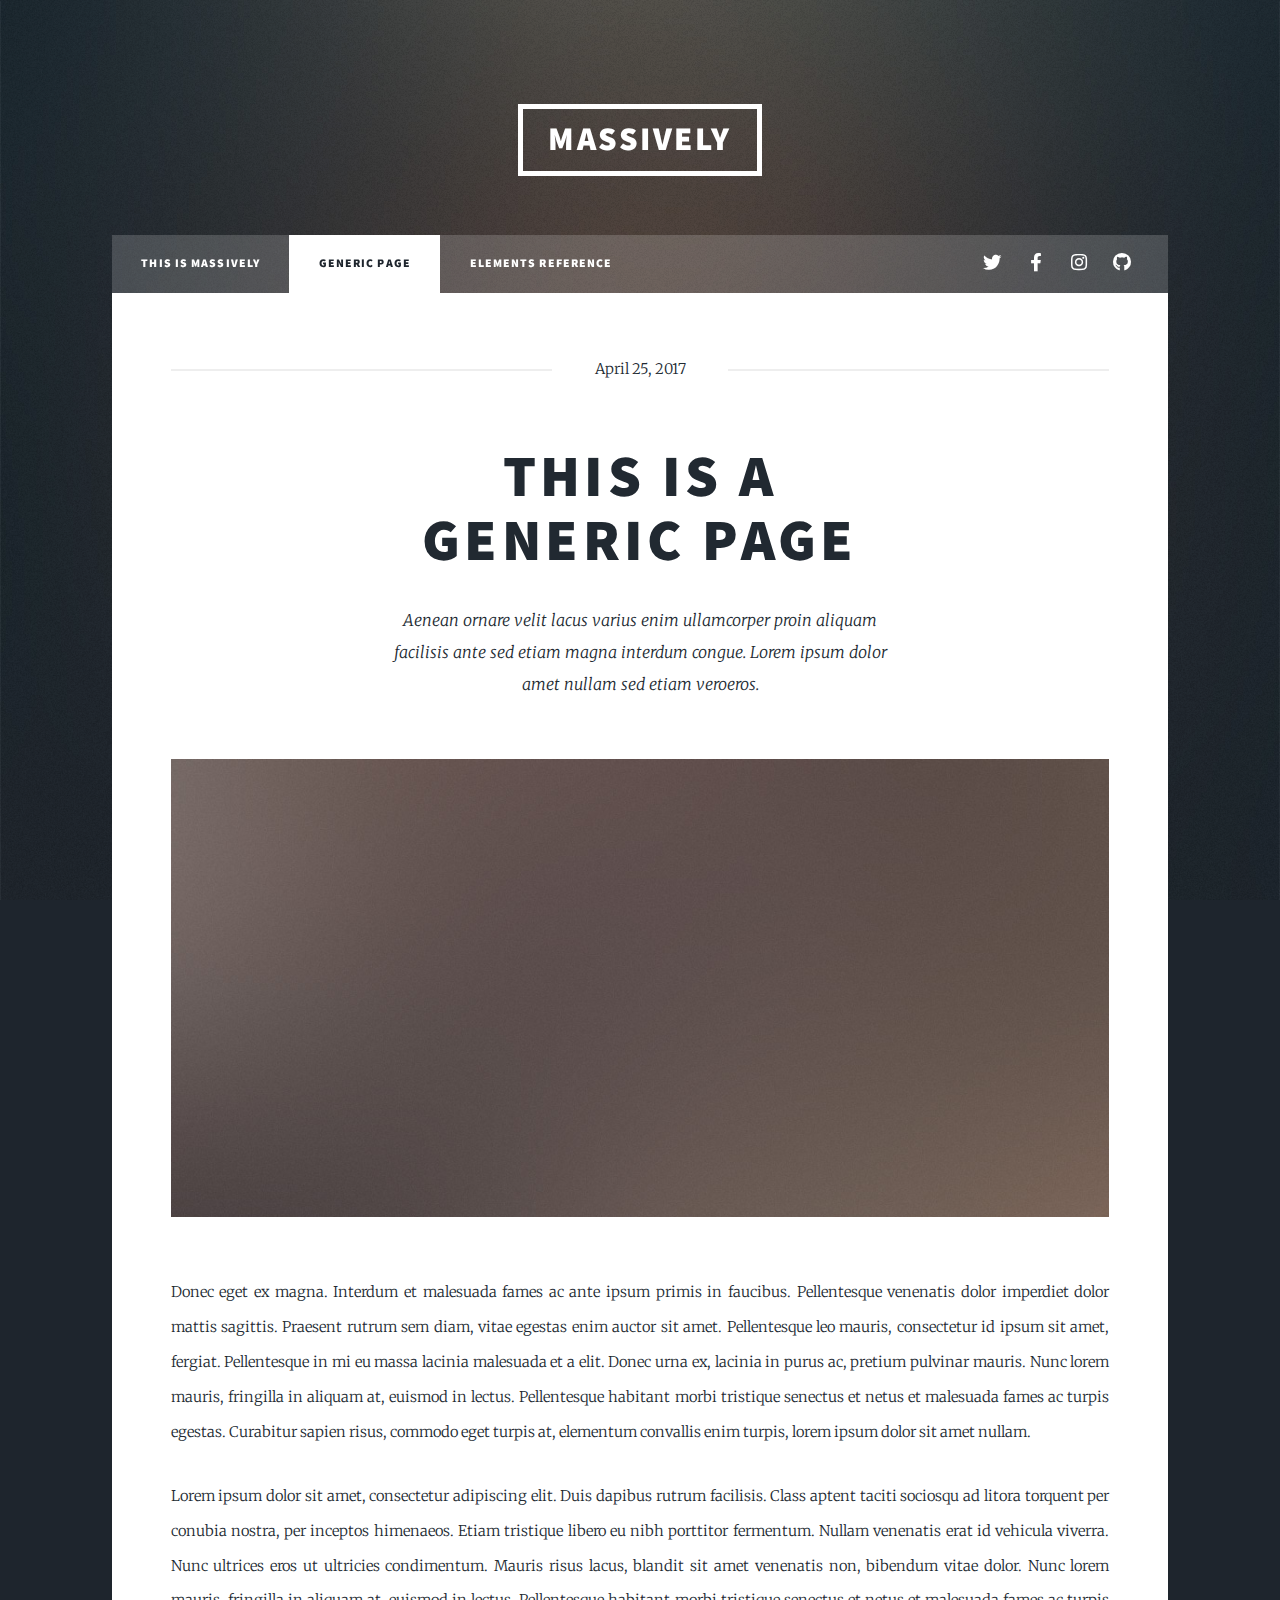
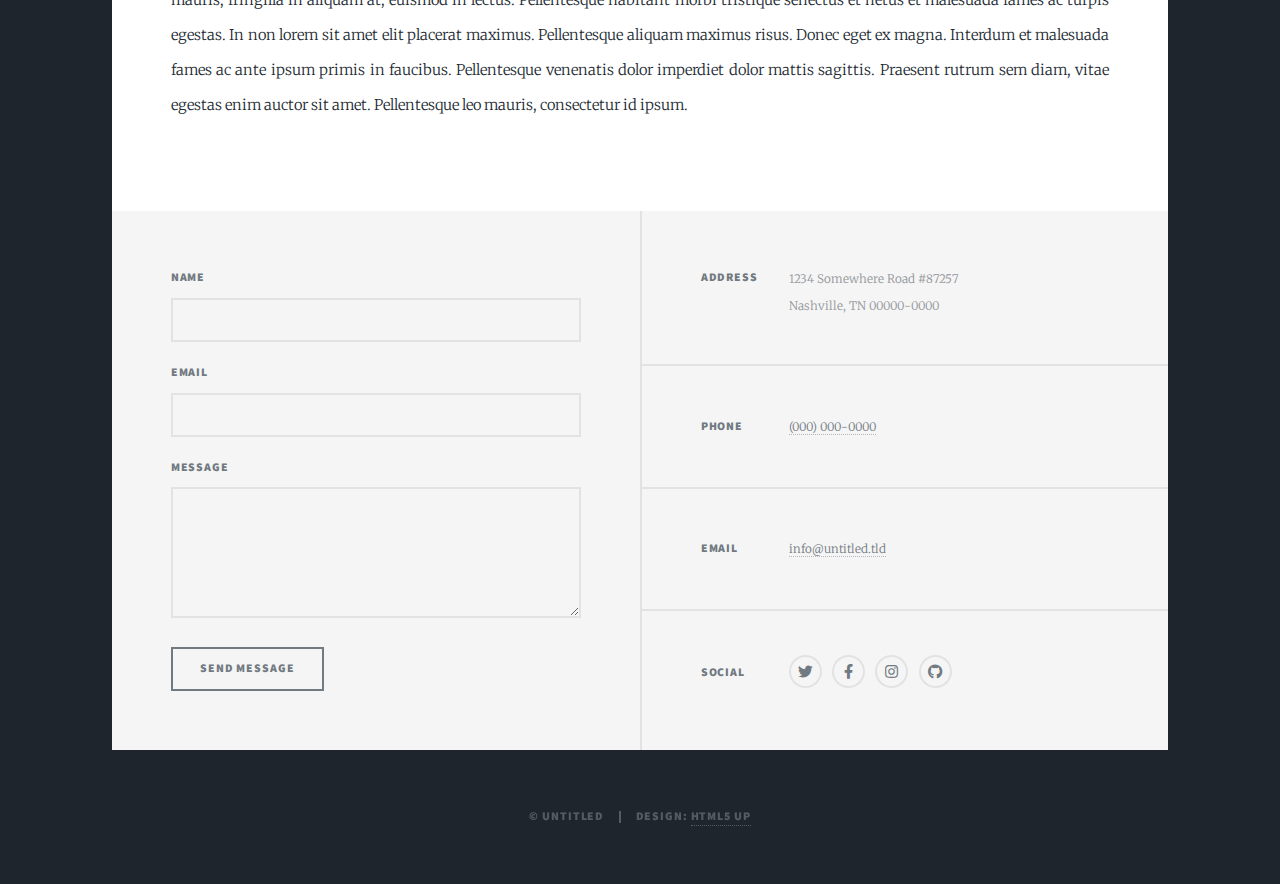
<file: generic.html>
<!DOCTYPE HTML>
<!--
	Massively by HTML5 UP
	html5up.net | @ajlkn
	Free for personal and commercial use under the CCA 3.0 license (html5up.net/license)
-->
<html>
	<head>
		<title>Generic Page - Massively by HTML5 UP</title>
		<meta charset="utf-8" />
		<meta name="viewport" content="width=device-width, initial-scale=1, user-scalable=no" />
		<link rel="stylesheet" href="assets/css/main.css" />
		<noscript><link rel="stylesheet" href="assets/css/noscript.css" /></noscript>
	</head>
	<body class="is-preload">

		<!-- Wrapper -->
			<div id="wrapper">

				<!-- Header -->
					<header id="header">
						<a href="index.html" class="logo">Massively</a>
					</header>

				<!-- Nav -->
					<nav id="nav">
						<ul class="links">
							<li><a href="index.html">This is Massively</a></li>
							<li class="active"><a href="generic.html">Generic Page</a></li>
							<li><a href="elements.html">Elements Reference</a></li>
						</ul>
						<ul class="icons">
							<li><a href="#" class="icon brands fa-twitter"><span class="label">Twitter</span></a></li>
							<li><a href="#" class="icon brands fa-facebook-f"><span class="label">Facebook</span></a></li>
							<li><a href="#" class="icon brands fa-instagram"><span class="label">Instagram</span></a></li>
							<li><a href="#" class="icon brands fa-github"><span class="label">GitHub</span></a></li>
						</ul>
					</nav>

				<!-- Main -->
					<div id="main">

						<!-- Post -->
							<section class="post">
								<header class="major">
									<span class="date">April 25, 2017</span>
									<h1>This is a<br />
									Generic Page</h1>
									<p>Aenean ornare velit lacus varius enim ullamcorper proin aliquam<br />
									facilisis ante sed etiam magna interdum congue. Lorem ipsum dolor<br />
									amet nullam sed etiam veroeros.</p>
								</header>
								<div class="image main"><img src="images/pic01.jpg" alt="" /></div>
								<p>Donec eget ex magna. Interdum et malesuada fames ac ante ipsum primis in faucibus. Pellentesque venenatis dolor imperdiet dolor mattis sagittis. Praesent rutrum sem diam, vitae egestas enim auctor sit amet. Pellentesque leo mauris, consectetur id ipsum sit amet, fergiat. Pellentesque in mi eu massa lacinia malesuada et a elit. Donec urna ex, lacinia in purus ac, pretium pulvinar mauris. Nunc lorem mauris, fringilla in aliquam at, euismod in lectus. Pellentesque habitant morbi tristique senectus et netus et malesuada fames ac turpis egestas. Curabitur sapien risus, commodo eget turpis at, elementum convallis enim turpis, lorem ipsum dolor sit amet nullam.</p>
								<p>Lorem ipsum dolor sit amet, consectetur adipiscing elit. Duis dapibus rutrum facilisis. Class aptent taciti sociosqu ad litora torquent per conubia nostra, per inceptos himenaeos. Etiam tristique libero eu nibh porttitor fermentum. Nullam venenatis erat id vehicula viverra. Nunc ultrices eros ut ultricies condimentum. Mauris risus lacus, blandit sit amet venenatis non, bibendum vitae dolor. Nunc lorem mauris, fringilla in aliquam at, euismod in lectus. Pellentesque habitant morbi tristique senectus et netus et malesuada fames ac turpis egestas. In non lorem sit amet elit placerat maximus. Pellentesque aliquam maximus risus. Donec eget ex magna. Interdum et malesuada fames ac ante ipsum primis in faucibus. Pellentesque venenatis dolor imperdiet dolor mattis sagittis. Praesent rutrum sem diam, vitae egestas enim auctor sit amet. Pellentesque leo mauris, consectetur id ipsum.</p>
							</section>

					</div>

				<!-- Footer -->
					<footer id="footer">
						<section>
							<form method="post" action="#">
								<div class="fields">
									<div class="field">
										<label for="name">Name</label>
										<input type="text" name="name" id="name" />
									</div>
									<div class="field">
										<label for="email">Email</label>
										<input type="text" name="email" id="email" />
									</div>
									<div class="field">
										<label for="message">Message</label>
										<textarea name="message" id="message" rows="3"></textarea>
									</div>
								</div>
								<ul class="actions">
									<li><input type="submit" value="Send Message" /></li>
								</ul>
							</form>
						</section>
						<section class="split contact">
							<section class="alt">
								<h3>Address</h3>
								<p>1234 Somewhere Road #87257<br />
								Nashville, TN 00000-0000</p>
							</section>
							<section>
								<h3>Phone</h3>
								<p><a href="#">(000) 000-0000</a></p>
							</section>
							<section>
								<h3>Email</h3>
								<p><a href="#">info@untitled.tld</a></p>
							</section>
							<section>
								<h3>Social</h3>
								<ul class="icons alt">
									<li><a href="#" class="icon brands alt fa-twitter"><span class="label">Twitter</span></a></li>
									<li><a href="#" class="icon brands alt fa-facebook-f"><span class="label">Facebook</span></a></li>
									<li><a href="#" class="icon brands alt fa-instagram"><span class="label">Instagram</span></a></li>
									<li><a href="#" class="icon brands alt fa-github"><span class="label">GitHub</span></a></li>
								</ul>
							</section>
						</section>
					</footer>

				<!-- Copyright -->
					<div id="copyright">
						<ul><li>&copy; Untitled</li><li>Design: <a href="https://html5up.net">HTML5 UP</a></li></ul>
					</div>

			</div>

		<!-- Scripts -->
			<script src="assets/js/jquery.min.js"></script>
			<script src="assets/js/jquery.scrollex.min.js"></script>
			<script src="assets/js/jquery.scrolly.min.js"></script>
			<script src="assets/js/browser.min.js"></script>
			<script src="assets/js/breakpoints.min.js"></script>
			<script src="assets/js/util.js"></script>
			<script src="assets/js/main.js"></script>

	</body>
</html>
</file>
<file: assets/css/main.css>
@import url(fontawesome-all.min.css);
@import url("https://fonts.googleapis.com/css?family=Merriweather:300,700,300italic,700italic|Source+Sans+Pro:900");

/*
	Massively by HTML5 UP
	html5up.net | @ajlkn
	Free for personal and commercial use under the CCA 3.0 license (html5up.net/license)
*/

html, body, div, span, applet, object,
iframe, h1, h2, h3, h4, h5, h6, p, blockquote,
pre, a, abbr, acronym, address, big, cite,
code, del, dfn, em, img, ins, kbd, q, s, samp,
small, strike, strong, sub, sup, tt, var, b,
u, i, center, dl, dt, dd, ol, ul, li, fieldset,
form, label, legend, table, caption, tbody,
tfoot, thead, tr, th, td, article, aside,
canvas, details, embed, figure, figcaption,
footer, header, hgroup, menu, nav, output, ruby,
section, summary, time, mark, audio, video {
	margin: 0;
	padding: 0;
	border: 0;
	font-size: 100%;
	font: inherit;
	vertical-align: baseline;}

article, aside, details, figcaption, figure,
footer, header, hgroup, menu, nav, section {
	display: block;}

body {
	line-height: 1;
}

ol, ul {
	list-style: none;
}

blockquote, q {
	quotes: none;
}

	blockquote:before, blockquote:after, q:before, q:after {
		content: '';
		content: none;
	}

table {
	border-collapse: collapse;
	border-spacing: 0;
}

body {
	-webkit-text-size-adjust: none;
}

mark {
	background-color: transparent;
	color: inherit;
}

input::-moz-focus-inner {
	border: 0;
	padding: 0;
}

input, select, textarea {
	-moz-appearance: none;
	-webkit-appearance: none;
	-ms-appearance: none;
	appearance: none;
}

/* Basic */

	@-ms-viewport {
		width: device-width;
	}

	body {
		-ms-overflow-style: scrollbar;
	}

	@media screen and (max-width: 480px) {

		html, body {
			min-width: 320px;
		}

	}

	html {
		box-sizing: border-box;
	}

	*, *:before, *:after {
		box-sizing: inherit;
	}

	body {
		background-color: #1e252d;
	}

		body.is-preload *, body.is-preload *:before, body.is-preload *:after {
			-moz-animation: none !important;
			-webkit-animation: none !important;
			-ms-animation: none !important;
			animation: none !important;
			-moz-transition: none !important;
			-webkit-transition: none !important;
			-ms-transition: none !important;
			transition: none !important;
		}

/* Type */

	html {
		font-size: 16pt;
	}

		@media screen and (max-width: 1680px) {

			html {
				font-size: 12pt;
			}

		}

		@media screen and (max-width: 1280px) {

			html {
				font-size: 11pt;
			}

		}

		@media screen and (max-width: 360px) {

			html {
				font-size: 10pt;
			}

		}

	body {
		color: #212931;
	}

	body, input, select, textarea {
		font-family: "Merriweather", Georgia, serif;
		font-weight: 300;
		font-size: 1rem;
		line-height: 2.375;
	}

	a {
		-moz-transition: color 0.2s ease-in-out, background-color 0.2s ease-in-out, border-color 0.2s ease-in-out, box-shadow 0.2s ease-in-out;
		-webkit-transition: color 0.2s ease-in-out, background-color 0.2s ease-in-out, border-color 0.2s ease-in-out, box-shadow 0.2s ease-in-out;
		-ms-transition: color 0.2s ease-in-out, background-color 0.2s ease-in-out, border-color 0.2s ease-in-out, box-shadow 0.2s ease-in-out;
		transition: color 0.2s ease-in-out, background-color 0.2s ease-in-out, border-color 0.2s ease-in-out, box-shadow 0.2s ease-in-out;
		border-bottom: dotted 1px;
		text-decoration: none;
	}

		a:hover {
			border-bottom-color: transparent;
		}

	strong, b {
		font-weight: 600;
	}

	em, i {
		font-style: italic;
	}

	p {
		text-align: justify;
		margin: 0 0 2rem 0;
	}

	h1, h2, h3, h4, h5, h6 {
		font-family: "Source Sans Pro", Helvetica, sans-serif;
		font-weight: 900;
		line-height: 1.5;
		letter-spacing: 0.075em;
		text-transform: uppercase;
		margin: 0 0 1rem 0;
	}

		h1 a, h2 a, h3 a, h4 a, h5 a, h6 a {
			border-bottom: 0;
			color: inherit;
			text-decoration: none;
		}

	h1 {
		font-size: 4rem;
		line-height: 1.1;
		margin: 0 0 2rem 0;
	}

	h2 {
		font-size: 1.75rem;
		line-height: 1.3;
		margin: 0 0 1.5rem 0;
	}

	h3 {
		font-size: 1.25rem;
		margin: 0 0 1.5rem 0;
	}

	h4 {
		font-size: 1rem;
	}

	h5 {
		font-size: 0.9rem;
	}

	h6 {
		font-size: 0.8rem;
	}

	sub {
		font-size: 0.8rem;
		position: relative;
		top: 0.5rem;
	}

	sup {
		font-size: 0.8rem;
		position: relative;
		top: -0.5rem;
	}

	blockquote {
		border-left: solid 4px;
		font-style: italic;
		margin: 0 0 2rem 0;
		padding: 0.5rem 0 0.5rem 2rem;
	}

	code {
		border: solid 2px;
		font-family: "Courier New", monospace;
		font-size: 0.9rem;
		margin: 0 0.25rem;
		padding: 0.25rem 0.65rem;
	}

	pre {
		-webkit-overflow-scrolling: touch;
		font-family: "Courier New", monospace;
		font-size: 0.9rem;
		margin: 0 0 2rem 0;
	}

		pre code {
			display: block;
			line-height: 1.75;
			padding: 1rem 1.5rem;
			overflow-x: auto;
		}

	hr {
		border: 0;
		border-bottom: solid 2px;
		margin: 3rem 0;
	}

		hr.major {
			margin: 5rem 0;
		}

	.align-left {
		text-align: left;
	}

	.align-center {
		text-align: center;
	}

	.align-right {
		text-align: right;
	}

	input, select, textarea {
		color: #212931;
	}

	a {
		color: #212931;
		border-bottom-color: rgba(33, 41, 49, 0.5);
	}

		a:hover {
			border-bottom-color: transparent;
			color: #18bfef !important;
		}

	strong, b {
		color: #212931;
	}

	h1, h2, h3, h4, h5, h6 {
		color: #212931;
	}

	blockquote {
		border-left-color: #eeeeee;
	}

	code {
		background: rgba(220, 220, 220, 0.25);
		border-color: #eeeeee;
	}

	hr {
		border-bottom-color: #eeeeee;
	}

/* Row */

	.row {
		display: flex;
		flex-wrap: wrap;
		box-sizing: border-box;
		align-items: stretch;
	}

		.row > * {
			box-sizing: border-box;
		}

		.row.gtr-uniform > * > :last-child {
			margin-bottom: 0;
		}

		.row.aln-left {
			justify-content: flex-start;
		}

		.row.aln-center {
			justify-content: center;
		}

		.row.aln-right {
			justify-content: flex-end;
		}

		.row.aln-top {
			align-items: flex-start;
		}

		.row.aln-middle {
			align-items: center;
		}

		.row.aln-bottom {
			align-items: flex-end;
		}

		.row > .imp {
			order: -1;
		}

		.row > .col-1 {
			width: 8.33333%;
		}

		.row > .off-1 {
			margin-left: 8.33333%;
		}

		.row > .col-2 {
			width: 16.66667%;
		}

		.row > .off-2 {
			margin-left: 16.66667%;
		}

		.row > .col-3 {
			width: 25%;
		}

		.row > .off-3 {
			margin-left: 25%;
		}

		.row > .col-4 {
			width: 33.33333%;
		}

		.row > .off-4 {
			margin-left: 33.33333%;
		}

		.row > .col-5 {
			width: 41.66667%;
		}

		.row > .off-5 {
			margin-left: 41.66667%;
		}

		.row > .col-6 {
			width: 50%;
		}

		.row > .off-6 {
			margin-left: 50%;
		}

		.row > .col-7 {
			width: 58.33333%;
		}

		.row > .off-7 {
			margin-left: 58.33333%;
		}

		.row > .col-8 {
			width: 66.66667%;
		}

		.row > .off-8 {
			margin-left: 66.66667%;
		}

		.row > .col-9 {
			width: 75%;
		}

		.row > .off-9 {
			margin-left: 75%;
		}

		.row > .col-10 {
			width: 83.33333%;
		}

		.row > .off-10 {
			margin-left: 83.33333%;
		}

		.row > .col-11 {
			width: 91.66667%;
		}

		.row > .off-11 {
			margin-left: 91.66667%;
		}

		.row > .col-12 {
			width: 100%;
		}

		.row > .off-12 {
			margin-left: 100%;
		}

		.row.gtr-0 {
			margin-top: 0;
			margin-left: 0rem;
		}

			.row.gtr-0 > * {
				padding: 0 0 0 0rem;
			}

			.row.gtr-0.gtr-uniform {
				margin-top: 0rem;
			}

				.row.gtr-0.gtr-uniform > * {
					padding-top: 0rem;
				}

		.row.gtr-25 {
			margin-top: 0;
			margin-left: -0.375rem;
		}

			.row.gtr-25 > * {
				padding: 0 0 0 0.375rem;
			}

			.row.gtr-25.gtr-uniform {
				margin-top: -0.375rem;
			}

				.row.gtr-25.gtr-uniform > * {
					padding-top: 0.375rem;
				}

		.row.gtr-50 {
			margin-top: 0;
			margin-left: -0.75rem;
		}

			.row.gtr-50 > * {
				padding: 0 0 0 0.75rem;
			}

			.row.gtr-50.gtr-uniform {
				margin-top: -0.75rem;
			}

				.row.gtr-50.gtr-uniform > * {
					padding-top: 0.75rem;
				}

		.row {
			margin-top: 0;
			margin-left: -1.5rem;
		}

			.row > * {
				padding: 0 0 0 1.5rem;
			}

			.row.gtr-uniform {
				margin-top: -1.5rem;
			}

				.row.gtr-uniform > * {
					padding-top: 1.5rem;
				}

		.row.gtr-150 {
			margin-top: 0;
			margin-left: -2.25rem;
		}

			.row.gtr-150 > * {
				padding: 0 0 0 2.25rem;
			}

			.row.gtr-150.gtr-uniform {
				margin-top: -2.25rem;
			}

				.row.gtr-150.gtr-uniform > * {
					padding-top: 2.25rem;
				}

		.row.gtr-200 {
			margin-top: 0;
			margin-left: -3rem;
		}

			.row.gtr-200 > * {
				padding: 0 0 0 3rem;
			}

			.row.gtr-200.gtr-uniform {
				margin-top: -3rem;
			}

				.row.gtr-200.gtr-uniform > * {
					padding-top: 3rem;
				}

		@media screen and (max-width: 1680px) {

			.row {
				display: flex;
				flex-wrap: wrap;
				box-sizing: border-box;
				align-items: stretch;
			}

				.row > * {
					box-sizing: border-box;
				}

				.row.gtr-uniform > * > :last-child {
					margin-bottom: 0;
				}

				.row.aln-left {
					justify-content: flex-start;
				}

				.row.aln-center {
					justify-content: center;
				}

				.row.aln-right {
					justify-content: flex-end;
				}

				.row.aln-top {
					align-items: flex-start;
				}

				.row.aln-middle {
					align-items: center;
				}

				.row.aln-bottom {
					align-items: flex-end;
				}

				.row > .imp-xlarge {
					order: -1;
				}

				.row > .col-1-xlarge {
					width: 8.33333%;
				}

				.row > .off-1-xlarge {
					margin-left: 8.33333%;
				}

				.row > .col-2-xlarge {
					width: 16.66667%;
				}

				.row > .off-2-xlarge {
					margin-left: 16.66667%;
				}

				.row > .col-3-xlarge {
					width: 25%;
				}

				.row > .off-3-xlarge {
					margin-left: 25%;
				}

				.row > .col-4-xlarge {
					width: 33.33333%;
				}

				.row > .off-4-xlarge {
					margin-left: 33.33333%;
				}

				.row > .col-5-xlarge {
					width: 41.66667%;
				}

				.row > .off-5-xlarge {
					margin-left: 41.66667%;
				}

				.row > .col-6-xlarge {
					width: 50%;
				}

				.row > .off-6-xlarge {
					margin-left: 50%;
				}

				.row > .col-7-xlarge {
					width: 58.33333%;
				}

				.row > .off-7-xlarge {
					margin-left: 58.33333%;
				}

				.row > .col-8-xlarge {
					width: 66.66667%;
				}

				.row > .off-8-xlarge {
					margin-left: 66.66667%;
				}

				.row > .col-9-xlarge {
					width: 75%;
				}

				.row > .off-9-xlarge {
					margin-left: 75%;
				}

				.row > .col-10-xlarge {
					width: 83.33333%;
				}

				.row > .off-10-xlarge {
					margin-left: 83.33333%;
				}

				.row > .col-11-xlarge {
					width: 91.66667%;
				}

				.row > .off-11-xlarge {
					margin-left: 91.66667%;
				}

				.row > .col-12-xlarge {
					width: 100%;
				}

				.row > .off-12-xlarge {
					margin-left: 100%;
				}

				.row.gtr-0 {
					margin-top: 0;
					margin-left: 0rem;
				}

					.row.gtr-0 > * {
						padding: 0 0 0 0rem;
					}

					.row.gtr-0.gtr-uniform {
						margin-top: 0rem;
					}

						.row.gtr-0.gtr-uniform > * {
							padding-top: 0rem;
						}

				.row.gtr-25 {
					margin-top: 0;
					margin-left: -0.375rem;
				}

					.row.gtr-25 > * {
						padding: 0 0 0 0.375rem;
					}

					.row.gtr-25.gtr-uniform {
						margin-top: -0.375rem;
					}

						.row.gtr-25.gtr-uniform > * {
							padding-top: 0.375rem;
						}

				.row.gtr-50 {
					margin-top: 0;
					margin-left: -0.75rem;
				}

					.row.gtr-50 > * {
						padding: 0 0 0 0.75rem;
					}

					.row.gtr-50.gtr-uniform {
						margin-top: -0.75rem;
					}

						.row.gtr-50.gtr-uniform > * {
							padding-top: 0.75rem;
						}

				.row {
					margin-top: 0;
					margin-left: -1.5rem;
				}

					.row > * {
						padding: 0 0 0 1.5rem;
					}

					.row.gtr-uniform {
						margin-top: -1.5rem;
					}

						.row.gtr-uniform > * {
							padding-top: 1.5rem;
						}

				.row.gtr-150 {
					margin-top: 0;
					margin-left: -2.25rem;
				}

					.row.gtr-150 > * {
						padding: 0 0 0 2.25rem;
					}

					.row.gtr-150.gtr-uniform {
						margin-top: -2.25rem;
					}

						.row.gtr-150.gtr-uniform > * {
							padding-top: 2.25rem;
						}

				.row.gtr-200 {
					margin-top: 0;
					margin-left: -3rem;
				}

					.row.gtr-200 > * {
						padding: 0 0 0 3rem;
					}

					.row.gtr-200.gtr-uniform {
						margin-top: -3rem;
					}

						.row.gtr-200.gtr-uniform > * {
							padding-top: 3rem;
						}

		}

		@media screen and (max-width: 1280px) {

			.row {
				display: flex;
				flex-wrap: wrap;
				box-sizing: border-box;
				align-items: stretch;
			}

				.row > * {
					box-sizing: border-box;
				}

				.row.gtr-uniform > * > :last-child {
					margin-bottom: 0;
				}

				.row.aln-left {
					justify-content: flex-start;
				}

				.row.aln-center {
					justify-content: center;
				}

				.row.aln-right {
					justify-content: flex-end;
				}

				.row.aln-top {
					align-items: flex-start;
				}

				.row.aln-middle {
					align-items: center;
				}

				.row.aln-bottom {
					align-items: flex-end;
				}

				.row > .imp-large {
					order: -1;
				}

				.row > .col-1-large {
					width: 8.33333%;
				}

				.row > .off-1-large {
					margin-left: 8.33333%;
				}

				.row > .col-2-large {
					width: 16.66667%;
				}

				.row > .off-2-large {
					margin-left: 16.66667%;
				}

				.row > .col-3-large {
					width: 25%;
				}

				.row > .off-3-large {
					margin-left: 25%;
				}

				.row > .col-4-large {
					width: 33.33333%;
				}

				.row > .off-4-large {
					margin-left: 33.33333%;
				}

				.row > .col-5-large {
					width: 41.66667%;
				}

				.row > .off-5-large {
					margin-left: 41.66667%;
				}

				.row > .col-6-large {
					width: 50%;
				}

				.row > .off-6-large {
					margin-left: 50%;
				}

				.row > .col-7-large {
					width: 58.33333%;
				}

				.row > .off-7-large {
					margin-left: 58.33333%;
				}

				.row > .col-8-large {
					width: 66.66667%;
				}

				.row > .off-8-large {
					margin-left: 66.66667%;
				}

				.row > .col-9-large {
					width: 75%;
				}

				.row > .off-9-large {
					margin-left: 75%;
				}

				.row > .col-10-large {
					width: 83.33333%;
				}

				.row > .off-10-large {
					margin-left: 83.33333%;
				}

				.row > .col-11-large {
					width: 91.66667%;
				}

				.row > .off-11-large {
					margin-left: 91.66667%;
				}

				.row > .col-12-large {
					width: 100%;
				}

				.row > .off-12-large {
					margin-left: 100%;
				}

				.row.gtr-0 {
					margin-top: 0;
					margin-left: 0rem;
				}

					.row.gtr-0 > * {
						padding: 0 0 0 0rem;
					}

					.row.gtr-0.gtr-uniform {
						margin-top: 0rem;
					}

						.row.gtr-0.gtr-uniform > * {
							padding-top: 0rem;
						}

				.row.gtr-25 {
					margin-top: 0;
					margin-left: -0.375rem;
				}

					.row.gtr-25 > * {
						padding: 0 0 0 0.375rem;
					}

					.row.gtr-25.gtr-uniform {
						margin-top: -0.375rem;
					}

						.row.gtr-25.gtr-uniform > * {
							padding-top: 0.375rem;
						}

				.row.gtr-50 {
					margin-top: 0;
					margin-left: -0.75rem;
				}

					.row.gtr-50 > * {
						padding: 0 0 0 0.75rem;
					}

					.row.gtr-50.gtr-uniform {
						margin-top: -0.75rem;
					}

						.row.gtr-50.gtr-uniform > * {
							padding-top: 0.75rem;
						}

				.row {
					margin-top: 0;
					margin-left: -1.5rem;
				}

					.row > * {
						padding: 0 0 0 1.5rem;
					}

					.row.gtr-uniform {
						margin-top: -1.5rem;
					}

						.row.gtr-uniform > * {
							padding-top: 1.5rem;
						}

				.row.gtr-150 {
					margin-top: 0;
					margin-left: -2.25rem;
				}

					.row.gtr-150 > * {
						padding: 0 0 0 2.25rem;
					}

					.row.gtr-150.gtr-uniform {
						margin-top: -2.25rem;
					}

						.row.gtr-150.gtr-uniform > * {
							padding-top: 2.25rem;
						}

				.row.gtr-200 {
					margin-top: 0;
					margin-left: -3rem;
				}

					.row.gtr-200 > * {
						padding: 0 0 0 3rem;
					}

					.row.gtr-200.gtr-uniform {
						margin-top: -3rem;
					}

						.row.gtr-200.gtr-uniform > * {
							padding-top: 3rem;
						}

		}

		@media screen and (max-width: 980px) {

			.row {
				display: flex;
				flex-wrap: wrap;
				box-sizing: border-box;
				align-items: stretch;
			}

				.row > * {
					box-sizing: border-box;
				}

				.row.gtr-uniform > * > :last-child {
					margin-bottom: 0;
				}

				.row.aln-left {
					justify-content: flex-start;
				}

				.row.aln-center {
					justify-content: center;
				}

				.row.aln-right {
					justify-content: flex-end;
				}

				.row.aln-top {
					align-items: flex-start;
				}

				.row.aln-middle {
					align-items: center;
				}

				.row.aln-bottom {
					align-items: flex-end;
				}

				.row > .imp-medium {
					order: -1;
				}

				.row > .col-1-medium {
					width: 8.33333%;
				}

				.row > .off-1-medium {
					margin-left: 8.33333%;
				}

				.row > .col-2-medium {
					width: 16.66667%;
				}

				.row > .off-2-medium {
					margin-left: 16.66667%;
				}

				.row > .col-3-medium {
					width: 25%;
				}

				.row > .off-3-medium {
					margin-left: 25%;
				}

				.row > .col-4-medium {
					width: 33.33333%;
				}

				.row > .off-4-medium {
					margin-left: 33.33333%;
				}

				.row > .col-5-medium {
					width: 41.66667%;
				}

				.row > .off-5-medium {
					margin-left: 41.66667%;
				}

				.row > .col-6-medium {
					width: 50%;
				}

				.row > .off-6-medium {
					margin-left: 50%;
				}

				.row > .col-7-medium {
					width: 58.33333%;
				}

				.row > .off-7-medium {
					margin-left: 58.33333%;
				}

				.row > .col-8-medium {
					width: 66.66667%;
				}

				.row > .off-8-medium {
					margin-left: 66.66667%;
				}

				.row > .col-9-medium {
					width: 75%;
				}

				.row > .off-9-medium {
					margin-left: 75%;
				}

				.row > .col-10-medium {
					width: 83.33333%;
				}

				.row > .off-10-medium {
					margin-left: 83.33333%;
				}

				.row > .col-11-medium {
					width: 91.66667%;
				}

				.row > .off-11-medium {
					margin-left: 91.66667%;
				}

				.row > .col-12-medium {
					width: 100%;
				}

				.row > .off-12-medium {
					margin-left: 100%;
				}

				.row.gtr-0 {
					margin-top: 0;
					margin-left: 0rem;
				}

					.row.gtr-0 > * {
						padding: 0 0 0 0rem;
					}

					.row.gtr-0.gtr-uniform {
						margin-top: 0rem;
					}

						.row.gtr-0.gtr-uniform > * {
							padding-top: 0rem;
						}

				.row.gtr-25 {
					margin-top: 0;
					margin-left: -0.375rem;
				}

					.row.gtr-25 > * {
						padding: 0 0 0 0.375rem;
					}

					.row.gtr-25.gtr-uniform {
						margin-top: -0.375rem;
					}

						.row.gtr-25.gtr-uniform > * {
							padding-top: 0.375rem;
						}

				.row.gtr-50 {
					margin-top: 0;
					margin-left: -0.75rem;
				}

					.row.gtr-50 > * {
						padding: 0 0 0 0.75rem;
					}

					.row.gtr-50.gtr-uniform {
						margin-top: -0.75rem;
					}

						.row.gtr-50.gtr-uniform > * {
							padding-top: 0.75rem;
						}

				.row {
					margin-top: 0;
					margin-left: -1.5rem;
				}

					.row > * {
						padding: 0 0 0 1.5rem;
					}

					.row.gtr-uniform {
						margin-top: -1.5rem;
					}

						.row.gtr-uniform > * {
							padding-top: 1.5rem;
						}

				.row.gtr-150 {
					margin-top: 0;
					margin-left: -2.25rem;
				}

					.row.gtr-150 > * {
						padding: 0 0 0 2.25rem;
					}

					.row.gtr-150.gtr-uniform {
						margin-top: -2.25rem;
					}

						.row.gtr-150.gtr-uniform > * {
							padding-top: 2.25rem;
						}

				.row.gtr-200 {
					margin-top: 0;
					margin-left: -3rem;
				}

					.row.gtr-200 > * {
						padding: 0 0 0 3rem;
					}

					.row.gtr-200.gtr-uniform {
						margin-top: -3rem;
					}

						.row.gtr-200.gtr-uniform > * {
							padding-top: 3rem;
						}

		}

		@media screen and (max-width: 736px) {

			.row {
				display: flex;
				flex-wrap: wrap;
				box-sizing: border-box;
				align-items: stretch;
			}

				.row > * {
					box-sizing: border-box;
				}

				.row.gtr-uniform > * > :last-child {
					margin-bottom: 0;
				}

				.row.aln-left {
					justify-content: flex-start;
				}

				.row.aln-center {
					justify-content: center;
				}

				.row.aln-right {
					justify-content: flex-end;
				}

				.row.aln-top {
					align-items: flex-start;
				}

				.row.aln-middle {
					align-items: center;
				}

				.row.aln-bottom {
					align-items: flex-end;
				}

				.row > .imp-small {
					order: -1;
				}

				.row > .col-1-small {
					width: 8.33333%;
				}

				.row > .off-1-small {
					margin-left: 8.33333%;
				}

				.row > .col-2-small {
					width: 16.66667%;
				}

				.row > .off-2-small {
					margin-left: 16.66667%;
				}

				.row > .col-3-small {
					width: 25%;
				}

				.row > .off-3-small {
					margin-left: 25%;
				}

				.row > .col-4-small {
					width: 33.33333%;
				}

				.row > .off-4-small {
					margin-left: 33.33333%;
				}

				.row > .col-5-small {
					width: 41.66667%;
				}

				.row > .off-5-small {
					margin-left: 41.66667%;
				}

				.row > .col-6-small {
					width: 50%;
				}

				.row > .off-6-small {
					margin-left: 50%;
				}

				.row > .col-7-small {
					width: 58.33333%;
				}

				.row > .off-7-small {
					margin-left: 58.33333%;
				}

				.row > .col-8-small {
					width: 66.66667%;
				}

				.row > .off-8-small {
					margin-left: 66.66667%;
				}

				.row > .col-9-small {
					width: 75%;
				}

				.row > .off-9-small {
					margin-left: 75%;
				}

				.row > .col-10-small {
					width: 83.33333%;
				}

				.row > .off-10-small {
					margin-left: 83.33333%;
				}

				.row > .col-11-small {
					width: 91.66667%;
				}

				.row > .off-11-small {
					margin-left: 91.66667%;
				}

				.row > .col-12-small {
					width: 100%;
				}

				.row > .off-12-small {
					margin-left: 100%;
				}

				.row.gtr-0 {
					margin-top: 0;
					margin-left: 0rem;
				}

					.row.gtr-0 > * {
						padding: 0 0 0 0rem;
					}

					.row.gtr-0.gtr-uniform {
						margin-top: 0rem;
					}

						.row.gtr-0.gtr-uniform > * {
							padding-top: 0rem;
						}

				.row.gtr-25 {
					margin-top: 0;
					margin-left: -0.375rem;
				}

					.row.gtr-25 > * {
						padding: 0 0 0 0.375rem;
					}

					.row.gtr-25.gtr-uniform {
						margin-top: -0.375rem;
					}

						.row.gtr-25.gtr-uniform > * {
							padding-top: 0.375rem;
						}

				.row.gtr-50 {
					margin-top: 0;
					margin-left: -0.75rem;
				}

					.row.gtr-50 > * {
						padding: 0 0 0 0.75rem;
					}

					.row.gtr-50.gtr-uniform {
						margin-top: -0.75rem;
					}

						.row.gtr-50.gtr-uniform > * {
							padding-top: 0.75rem;
						}

				.row {
					margin-top: 0;
					margin-left: -1.5rem;
				}

					.row > * {
						padding: 0 0 0 1.5rem;
					}

					.row.gtr-uniform {
						margin-top: -1.5rem;
					}

						.row.gtr-uniform > * {
							padding-top: 1.5rem;
						}

				.row.gtr-150 {
					margin-top: 0;
					margin-left: -2.25rem;
				}

					.row.gtr-150 > * {
						padding: 0 0 0 2.25rem;
					}

					.row.gtr-150.gtr-uniform {
						margin-top: -2.25rem;
					}

						.row.gtr-150.gtr-uniform > * {
							padding-top: 2.25rem;
						}

				.row.gtr-200 {
					margin-top: 0;
					margin-left: -3rem;
				}

					.row.gtr-200 > * {
						padding: 0 0 0 3rem;
					}

					.row.gtr-200.gtr-uniform {
						margin-top: -3rem;
					}

						.row.gtr-200.gtr-uniform > * {
							padding-top: 3rem;
						}

		}

		@media screen and (max-width: 480px) {

			.row {
				display: flex;
				flex-wrap: wrap;
				box-sizing: border-box;
				align-items: stretch;
			}

				.row > * {
					box-sizing: border-box;
				}

				.row.gtr-uniform > * > :last-child {
					margin-bottom: 0;
				}

				.row.aln-left {
					justify-content: flex-start;
				}

				.row.aln-center {
					justify-content: center;
				}

				.row.aln-right {
					justify-content: flex-end;
				}

				.row.aln-top {
					align-items: flex-start;
				}

				.row.aln-middle {
					align-items: center;
				}

				.row.aln-bottom {
					align-items: flex-end;
				}

				.row > .imp-xsmall {
					order: -1;
				}

				.row > .col-1-xsmall {
					width: 8.33333%;
				}

				.row > .off-1-xsmall {
					margin-left: 8.33333%;
				}

				.row > .col-2-xsmall {
					width: 16.66667%;
				}

				.row > .off-2-xsmall {
					margin-left: 16.66667%;
				}

				.row > .col-3-xsmall {
					width: 25%;
				}

				.row > .off-3-xsmall {
					margin-left: 25%;
				}

				.row > .col-4-xsmall {
					width: 33.33333%;
				}

				.row > .off-4-xsmall {
					margin-left: 33.33333%;
				}

				.row > .col-5-xsmall {
					width: 41.66667%;
				}

				.row > .off-5-xsmall {
					margin-left: 41.66667%;
				}

				.row > .col-6-xsmall {
					width: 50%;
				}

				.row > .off-6-xsmall {
					margin-left: 50%;
				}

				.row > .col-7-xsmall {
					width: 58.33333%;
				}

				.row > .off-7-xsmall {
					margin-left: 58.33333%;
				}

				.row > .col-8-xsmall {
					width: 66.66667%;
				}

				.row > .off-8-xsmall {
					margin-left: 66.66667%;
				}

				.row > .col-9-xsmall {
					width: 75%;
				}

				.row > .off-9-xsmall {
					margin-left: 75%;
				}

				.row > .col-10-xsmall {
					width: 83.33333%;
				}

				.row > .off-10-xsmall {
					margin-left: 83.33333%;
				}

				.row > .col-11-xsmall {
					width: 91.66667%;
				}

				.row > .off-11-xsmall {
					margin-left: 91.66667%;
				}

				.row > .col-12-xsmall {
					width: 100%;
				}

				.row > .off-12-xsmall {
					margin-left: 100%;
				}

				.row.gtr-0 {
					margin-top: 0;
					margin-left: 0rem;
				}

					.row.gtr-0 > * {
						padding: 0 0 0 0rem;
					}

					.row.gtr-0.gtr-uniform {
						margin-top: 0rem;
					}

						.row.gtr-0.gtr-uniform > * {
							padding-top: 0rem;
						}

				.row.gtr-25 {
					margin-top: 0;
					margin-left: -0.375rem;
				}

					.row.gtr-25 > * {
						padding: 0 0 0 0.375rem;
					}

					.row.gtr-25.gtr-uniform {
						margin-top: -0.375rem;
					}

						.row.gtr-25.gtr-uniform > * {
							padding-top: 0.375rem;
						}

				.row.gtr-50 {
					margin-top: 0;
					margin-left: -0.75rem;
				}

					.row.gtr-50 > * {
						padding: 0 0 0 0.75rem;
					}

					.row.gtr-50.gtr-uniform {
						margin-top: -0.75rem;
					}

						.row.gtr-50.gtr-uniform > * {
							padding-top: 0.75rem;
						}

				.row {
					margin-top: 0;
					margin-left: -1.5rem;
				}

					.row > * {
						padding: 0 0 0 1.5rem;
					}

					.row.gtr-uniform {
						margin-top: -1.5rem;
					}

						.row.gtr-uniform > * {
							padding-top: 1.5rem;
						}

				.row.gtr-150 {
					margin-top: 0;
					margin-left: -2.25rem;
				}

					.row.gtr-150 > * {
						padding: 0 0 0 2.25rem;
					}

					.row.gtr-150.gtr-uniform {
						margin-top: -2.25rem;
					}

						.row.gtr-150.gtr-uniform > * {
							padding-top: 2.25rem;
						}

				.row.gtr-200 {
					margin-top: 0;
					margin-left: -3rem;
				}

					.row.gtr-200 > * {
						padding: 0 0 0 3rem;
					}

					.row.gtr-200.gtr-uniform {
						margin-top: -3rem;
					}

						.row.gtr-200.gtr-uniform > * {
							padding-top: 3rem;
						}

		}

		@media screen and (max-width: 360px) {

			.row {
				display: flex;
				flex-wrap: wrap;
				box-sizing: border-box;
				align-items: stretch;
			}

				.row > * {
					box-sizing: border-box;
				}

				.row.gtr-uniform > * > :last-child {
					margin-bottom: 0;
				}

				.row.aln-left {
					justify-content: flex-start;
				}

				.row.aln-center {
					justify-content: center;
				}

				.row.aln-right {
					justify-content: flex-end;
				}

				.row.aln-top {
					align-items: flex-start;
				}

				.row.aln-middle {
					align-items: center;
				}

				.row.aln-bottom {
					align-items: flex-end;
				}

				.row > .imp-xxsmall {
					order: -1;
				}

				.row > .col-1-xxsmall {
					width: 8.33333%;
				}

				.row > .off-1-xxsmall {
					margin-left: 8.33333%;
				}

				.row > .col-2-xxsmall {
					width: 16.66667%;
				}

				.row > .off-2-xxsmall {
					margin-left: 16.66667%;
				}

				.row > .col-3-xxsmall {
					width: 25%;
				}

				.row > .off-3-xxsmall {
					margin-left: 25%;
				}

				.row > .col-4-xxsmall {
					width: 33.33333%;
				}

				.row > .off-4-xxsmall {
					margin-left: 33.33333%;
				}

				.row > .col-5-xxsmall {
					width: 41.66667%;
				}

				.row > .off-5-xxsmall {
					margin-left: 41.66667%;
				}

				.row > .col-6-xxsmall {
					width: 50%;
				}

				.row > .off-6-xxsmall {
					margin-left: 50%;
				}

				.row > .col-7-xxsmall {
					width: 58.33333%;
				}

				.row > .off-7-xxsmall {
					margin-left: 58.33333%;
				}

				.row > .col-8-xxsmall {
					width: 66.66667%;
				}

				.row > .off-8-xxsmall {
					margin-left: 66.66667%;
				}

				.row > .col-9-xxsmall {
					width: 75%;
				}

				.row > .off-9-xxsmall {
					margin-left: 75%;
				}

				.row > .col-10-xxsmall {
					width: 83.33333%;
				}

				.row > .off-10-xxsmall {
					margin-left: 83.33333%;
				}

				.row > .col-11-xxsmall {
					width: 91.66667%;
				}

				.row > .off-11-xxsmall {
					margin-left: 91.66667%;
				}

				.row > .col-12-xxsmall {
					width: 100%;
				}

				.row > .off-12-xxsmall {
					margin-left: 100%;
				}

				.row.gtr-0 {
					margin-top: 0;
					margin-left: 0rem;
				}

					.row.gtr-0 > * {
						padding: 0 0 0 0rem;
					}

					.row.gtr-0.gtr-uniform {
						margin-top: 0rem;
					}

						.row.gtr-0.gtr-uniform > * {
							padding-top: 0rem;
						}

				.row.gtr-25 {
					margin-top: 0;
					margin-left: -0.375rem;
				}

					.row.gtr-25 > * {
						padding: 0 0 0 0.375rem;
					}

					.row.gtr-25.gtr-uniform {
						margin-top: -0.375rem;
					}

						.row.gtr-25.gtr-uniform > * {
							padding-top: 0.375rem;
						}

				.row.gtr-50 {
					margin-top: 0;
					margin-left: -0.75rem;
				}

					.row.gtr-50 > * {
						padding: 0 0 0 0.75rem;
					}

					.row.gtr-50.gtr-uniform {
						margin-top: -0.75rem;
					}

						.row.gtr-50.gtr-uniform > * {
							padding-top: 0.75rem;
						}

				.row {
					margin-top: 0;
					margin-left: -1.5rem;
				}

					.row > * {
						padding: 0 0 0 1.5rem;
					}

					.row.gtr-uniform {
						margin-top: -1.5rem;
					}

						.row.gtr-uniform > * {
							padding-top: 1.5rem;
						}

				.row.gtr-150 {
					margin-top: 0;
					margin-left: -2.25rem;
				}

					.row.gtr-150 > * {
						padding: 0 0 0 2.25rem;
					}

					.row.gtr-150.gtr-uniform {
						margin-top: -2.25rem;
					}

						.row.gtr-150.gtr-uniform > * {
							padding-top: 2.25rem;
						}

				.row.gtr-200 {
					margin-top: 0;
					margin-left: -3rem;
				}

					.row.gtr-200 > * {
						padding: 0 0 0 3rem;
					}

					.row.gtr-200.gtr-uniform {
						margin-top: -3rem;
					}

						.row.gtr-200.gtr-uniform > * {
							padding-top: 3rem;
						}

		}

/* Box */

	.box {
		border: solid 2px;
		margin-bottom: 2rem;
		padding: 1.5rem;
	}

		.box > :last-child,
		.box > :last-child > :last-child,
		.box > :last-child > :last-child > :last-child {
			margin-bottom: 0;
		}

		.box.alt {
			border: 0;
			border-radius: 0;
			padding: 0;
		}

	.box {
		border-color: #eeeeee;
	}

/* Button */

	input[type="submit"],
	input[type="reset"],
	input[type="button"],
	button,
	.button {
		-moz-appearance: none;
		-webkit-appearance: none;
		-ms-appearance: none;
		appearance: none;
		-moz-transition: background-color 0.2s ease-in-out, box-shadow 0.2s ease-in-out, color 0.2s ease-in-out;
		-webkit-transition: background-color 0.2s ease-in-out, box-shadow 0.2s ease-in-out, color 0.2s ease-in-out;
		-ms-transition: background-color 0.2s ease-in-out, box-shadow 0.2s ease-in-out, color 0.2s ease-in-out;
		transition: background-color 0.2s ease-in-out, box-shadow 0.2s ease-in-out, color 0.2s ease-in-out;
		border: 0;
		border-radius: 0;
		cursor: pointer;
		display: inline-block;
		font-family: "Source Sans Pro", Helvetica, sans-serif;
		font-size: 0.8rem;
		font-weight: 900;
		letter-spacing: 0.075em;
		height: 3rem;
		line-height: 3rem;
		padding: 0 2rem;
		text-align: center;
		text-decoration: none;
		text-transform: uppercase;
		white-space: nowrap;
	}

		input[type="submit"].icon:before,
		input[type="reset"].icon:before,
		input[type="button"].icon:before,
		button.icon:before,
		.button.icon:before {
			margin-right: 0.5rem;
		}

		input[type="submit"].icon.solo,
		input[type="reset"].icon.solo,
		input[type="button"].icon.solo,
		button.icon.solo,
		.button.icon.solo {
			position: relative;
			width: 4rem;
			height: 4rem;
			line-height: 4rem;
			border-radius: 4rem;
			text-indent: 4rem;
			overflow: hidden;
			padding: 0;
			white-space: nowrap;
		}

			input[type="submit"].icon.solo:before,
			input[type="reset"].icon.solo:before,
			input[type="button"].icon.solo:before,
			button.icon.solo:before,
			.button.icon.solo:before {
				position: absolute;
				display: block;
				top: 0;
				left: 0;
				width: inherit;
				height: inherit;
				line-height: inherit;
				font-size: 1.25rem;
				margin-right: 0;
				text-align: center;
				text-indent: 0;
			}

		input[type="submit"].fit,
		input[type="reset"].fit,
		input[type="button"].fit,
		button.fit,
		.button.fit {
			width: 100%;
		}

		input[type="submit"].small,
		input[type="reset"].small,
		input[type="button"].small,
		button.small,
		.button.small {
			font-size: 0.7rem;
			height: 2.5rem;
			line-height: 2.5rem;
			padding: 0 1.5rem;
		}

		input[type="submit"].large,
		input[type="reset"].large,
		input[type="button"].large,
		button.large,
		.button.large {
			font-size: 0.9rem;
			height: 3.5rem;
			line-height: 3.5rem;
			padding: 0 2.75rem;
		}

		@media screen and (max-width: 980px) {

			input[type="submit"],
			input[type="reset"],
			input[type="button"],
			button,
			.button {
				font-size: 0.9rem;
				height: 3.25rem;
				line-height: 3.25rem;
			}

				input[type="submit"].large,
				input[type="reset"].large,
				input[type="button"].large,
				button.large,
				.button.large {
					font-size: 1rem;
					height: 3.75rem;
					line-height: 3.75rem;
				}

		}

		input[type="submit"].disabled, input[type="submit"]:disabled,
		input[type="reset"].disabled,
		input[type="reset"]:disabled,
		input[type="button"].disabled,
		input[type="button"]:disabled,
		button.disabled,
		button:disabled,
		.button.disabled,
		.button:disabled {
			pointer-events: none;
			opacity: 0.25;
		}

	input[type="submit"],
	input[type="reset"],
	input[type="button"],
	button,
	.button {
		background-color: transparent;
		box-shadow: inset 0 0 0 2px #212931;
		color: #212931 !important;
	}

		input[type="submit"]:hover,
		input[type="reset"]:hover,
		input[type="button"]:hover,
		button:hover,
		.button:hover {
			box-shadow: inset 0 0 0 2px #18bfef;
			color: #18bfef !important;
		}

		input[type="submit"].primary,
		input[type="reset"].primary,
		input[type="button"].primary,
		button.primary,
		.button.primary {
			background-color: #212931;
			box-shadow: none;
			color: #ffffff !important;
		}

			input[type="submit"].primary:hover,
			input[type="reset"].primary:hover,
			input[type="button"].primary:hover,
			button.primary:hover,
			.button.primary:hover {
				background-color: #18bfef;
			}

/* Form */

	form {
		margin: 0 0 2rem 0;
	}

		form > :last-child {
			margin-bottom: 0;
		}

		form > .fields {
			display: -moz-flex;
			display: -webkit-flex;
			display: -ms-flex;
			display: flex;
			-moz-flex-wrap: wrap;
			-webkit-flex-wrap: wrap;
			-ms-flex-wrap: wrap;
			flex-wrap: wrap;
			width: calc(100% + 3rem);
			margin: -1.5rem 0 2rem -1.5rem;
		}

			form > .fields > .field {
				-moz-flex-grow: 0;
				-webkit-flex-grow: 0;
				-ms-flex-grow: 0;
				flex-grow: 0;
				-moz-flex-shrink: 0;
				-webkit-flex-shrink: 0;
				-ms-flex-shrink: 0;
				flex-shrink: 0;
				padding: 1.5rem 0 0 1.5rem;
				width: calc(100% - 1.5rem);
			}

				form > .fields > .field.half {
					width: calc(50% - 0.75rem);
				}

				form > .fields > .field.third {
					width: calc(100%/3 - 0.5rem);
				}

				form > .fields > .field.quarter {
					width: calc(25% - 0.375rem);
				}

		@media screen and (max-width: 480px) {

			form > .fields {
				width: calc(100% + 3rem);
				margin: -1.5rem 0 2rem -1.5rem;
			}

				form > .fields > .field {
					padding: 1.5rem 0 0 1.5rem;
					width: calc(100% - 1.5rem);
				}

					form > .fields > .field.half {
						width: calc(100% - 1.5rem);
					}

					form > .fields > .field.third {
						width: calc(100% - 1.5rem);
					}

					form > .fields > .field.quarter {
						width: calc(100% - 1.5rem);
					}

		}

	label {
		display: block;
		font-family: "Source Sans Pro", Helvetica, sans-serif;
		font-weight: 900;
		line-height: 1.5;
		letter-spacing: 0.075em;
		font-size: 0.8rem;
		text-transform: uppercase;
		margin: 0 0 0.75rem 0;
	}

		@media screen and (max-width: 980px) {

			label {
				font-size: 0.9rem;
			}

		}

	input[type="text"],
	input[type="password"],
	input[type="email"],
	select,
	textarea {
		-moz-appearance: none;
		-webkit-appearance: none;
		-ms-appearance: none;
		appearance: none;
		background: transparent;
		border-radius: 0;
		border: solid 2px;
		color: inherit;
		display: block;
		outline: 0;
		padding: 0 1rem;
		text-decoration: none;
		width: 100%;
	}

		input[type="text"]:invalid,
		input[type="password"]:invalid,
		input[type="email"]:invalid,
		select:invalid,
		textarea:invalid {
			box-shadow: none;
		}

	select {
		background-size: 1.25rem;
		background-repeat: no-repeat;
		background-position: calc(100% - 1rem) center;
		height: 3rem;
		padding-right: 3rem;
		text-overflow: ellipsis;
	}

		select:focus::-ms-value {
			background-color: transparent;
		}

		select::-ms-expand {
			display: none;
		}

	input[type="text"],
	input[type="password"],
	input[type="email"],
	select {
		height: 3rem;
	}

	textarea {
		padding: 0.75rem 1rem;
	}

	input[type="checkbox"],
	input[type="radio"] {
		-moz-appearance: none;
		-webkit-appearance: none;
		-ms-appearance: none;
		appearance: none;
		display: block;
		float: left;
		margin-right: -2rem;
		opacity: 0;
		width: 1rem;
		z-index: -1;
	}

		input[type="checkbox"] + label,
		input[type="radio"] + label {
			text-decoration: none;
			cursor: pointer;
			display: inline-block;
			font-size: 1rem;
			letter-spacing: 0;
			font-family: "Merriweather", Georgia, serif;
			text-transform: none;
			font-weight: 300;
			padding-left: 2.8rem;
			padding-right: 1rem;
			position: relative;
		}

			input[type="checkbox"] + label:before,
			input[type="radio"] + label:before {
				-moz-osx-font-smoothing: grayscale;
				-webkit-font-smoothing: antialiased;
				display: inline-block;
				font-style: normal;
				font-variant: normal;
				text-rendering: auto;
				line-height: 1;
				text-transform: none !important;
				font-family: 'Font Awesome 5 Free';
				font-weight: 900;
			}

			input[type="checkbox"] + label:before,
			input[type="radio"] + label:before {
				border-radius: 0;
				border: solid 2px;
				content: '';
				display: inline-block;
				font-size: 0.8rem;
				height: 1.8rem;
				left: 0;
				line-height: 1.65rem;
				position: absolute;
				text-align: center;
				top: -0.125rem;
				width: 1.8rem;
			}

		input[type="checkbox"]:checked + label:before,
		input[type="radio"]:checked + label:before {
			content: '\f00c';
		}

	input[type="checkbox"] + label:before {
		border-radius: 0;
	}

	input[type="radio"] + label:before {
		border-radius: 100%;
	}

	::-webkit-input-placeholder {
		opacity: 1.0;
	}

	:-moz-placeholder {
		opacity: 1.0;
	}

	::-moz-placeholder {
		opacity: 1.0;
	}

	:-ms-input-placeholder {
		opacity: 1.0;
	}

	label {
		color: #212931;
	}

	input[type="text"],
	input[type="password"],
	input[type="email"],
	select,
	textarea {
		border-color: #eeeeee;
	}

		input[type="text"]:focus,
		input[type="password"]:focus,
		input[type="email"]:focus,
		select:focus,
		textarea:focus {
			border-color: #18bfef;
		}

	select {
		background-image: url("data:image/svg+xml;charset=utf8,%3Csvg xmlns='http://www.w3.org/2000/svg' width='40' height='40' preserveAspectRatio='none' viewBox='0 0 40 40'%3E%3Cpath d='M9.4,12.3l10.4,10.4l10.4-10.4c0.2-0.2,0.5-0.4,0.9-0.4c0.3,0,0.6,0.1,0.9,0.4l3.3,3.3c0.2,0.2,0.4,0.5,0.4,0.9 c0,0.4-0.1,0.6-0.4,0.9L20.7,31.9c-0.2,0.2-0.5,0.4-0.9,0.4c-0.3,0-0.6-0.1-0.9-0.4L4.3,17.3c-0.2-0.2-0.4-0.5-0.4-0.9 c0-0.4,0.1-0.6,0.4-0.9l3.3-3.3c0.2-0.2,0.5-0.4,0.9-0.4S9.1,12.1,9.4,12.3z' fill='%23eeeeee' /%3E%3C/svg%3E");
	}

		select option {
			background-color: #ffffff;
			color: #212931;
		}

	.select-wrapper:before {
		color: #eeeeee;
	}

	input[type="checkbox"] + label,
	input[type="radio"] + label {
		color: #212931;
	}

		input[type="checkbox"] + label:before,
		input[type="radio"] + label:before {
			border-color: #eeeeee;
		}

	input[type="checkbox"]:checked + label:before,
	input[type="radio"]:checked + label:before {
		background-color: #212931;
		border-color: #212931;
		color: #ffffff;
	}

	input[type="checkbox"]:focus + label:before,
	input[type="radio"]:focus + label:before {
		border-color: #18bfef;
	}

	::-webkit-input-placeholder {
		color: #909498 !important;
	}

	:-moz-placeholder {
		color: #909498 !important;
	}

	::-moz-placeholder {
		color: #909498 !important;
	}

	:-ms-input-placeholder {
		color: #909498 !important;
	}

	.formerize-placeholder {
		color: #909498 !important;
	}

/* Icon */

	.icon {
		text-decoration: none;
		border-bottom: none;
		position: relative;
	}

		.icon:before {
			-moz-osx-font-smoothing: grayscale;
			-webkit-font-smoothing: antialiased;
			display: inline-block;
			font-style: normal;
			font-variant: normal;
			text-rendering: auto;
			line-height: 1;
			text-transform: none !important;
			font-family: 'Font Awesome 5 Free';
			font-weight: 400;
		}

		.icon > .label {
			display: none;
		}

		.icon:before {
			line-height: inherit;
		}

		.icon.solid:before {
			font-weight: 900;
		}

		.icon.brands:before {
			font-family: 'Font Awesome 5 Brands';
		}

/* Image */

	.image {
		border: 0;
		display: inline-block;
		position: relative;
	}

		.image img {
			display: block;
		}

		.image.left, .image.right {
			max-width: 40%;
		}

			.image.left img, .image.right img {
				width: 100%;
			}

		.image.left {
			float: left;
			margin: 0 2rem 2rem 0;
			top: 0.75rem;
		}

		.image.right {
			float: right;
			margin: 0 0 2rem 2rem;
			top: 0.75rem;
		}

		.image.fit {
			display: block;
			margin: 2.5rem 0;
			width: 100%;
		}

			.image.fit:first-child {
				margin-top: 0;
			}

			.image.fit img {
				width: 100%;
			}

		.image.main {
			display: block;
			margin: 4rem 0;
			width: 100%;
		}

			.image.main:first-child {
				margin-top: 0;
			}

			.image.main img {
				width: 100%;
			}

		@media screen and (max-width: 736px) {

			.image.fit {
				margin: 2rem 0;
			}

			.image.main {
				margin: 2rem 0;
			}

		}

	a.image {
		overflow: hidden;
	}

		a.image img {
			-moz-transition: -moz-transform 0.2s ease-out;
			-webkit-transition: -webkit-transform 0.2s ease-out;
			-ms-transition: -ms-transform 0.2s ease-out;
			transition: transform 0.2s ease-out;
		}

		a.image:hover img {
			-moz-transform: scale(1.05);
			-webkit-transform: scale(1.05);
			-ms-transform: scale(1.05);
			transform: scale(1.05);
		}

/* Actions */

	ul.actions {
		display: -moz-flex;
		display: -webkit-flex;
		display: -ms-flex;
		display: flex;
		cursor: default;
		list-style: none;
		margin-left: -1rem;
		padding-left: 0;
	}

		ul.actions li {
			padding: 0 0 0 1rem;
			vertical-align: middle;
		}

		ul.actions.special {
			-moz-justify-content: center;
			-webkit-justify-content: center;
			-ms-justify-content: center;
			justify-content: center;
			width: 100%;
			margin-left: 0;
		}

			ul.actions.special li:first-child {
				padding-left: 0;
			}

		ul.actions.stacked {
			-moz-flex-direction: column;
			-webkit-flex-direction: column;
			-ms-flex-direction: column;
			flex-direction: column;
			margin-left: 0;
		}

			ul.actions.stacked li {
				padding: 1.3rem 0 0 0;
			}

				ul.actions.stacked li:first-child {
					padding-top: 0;
				}

		ul.actions.fit {
			width: calc(100% + 1rem);
		}

			ul.actions.fit li {
				-moz-flex-grow: 1;
				-webkit-flex-grow: 1;
				-ms-flex-grow: 1;
				flex-grow: 1;
				-moz-flex-shrink: 1;
				-webkit-flex-shrink: 1;
				-ms-flex-shrink: 1;
				flex-shrink: 1;
				width: 100%;
			}

				ul.actions.fit li > * {
					width: 100%;
				}

			ul.actions.fit.stacked {
				width: 100%;
			}

		@media screen and (max-width: 480px) {

			ul.actions:not(.fixed) {
				-moz-flex-direction: column;
				-webkit-flex-direction: column;
				-ms-flex-direction: column;
				flex-direction: column;
				margin-left: 0;
				width: 100% !important;
			}

				ul.actions:not(.fixed) li {
					-moz-flex-grow: 1;
					-webkit-flex-grow: 1;
					-ms-flex-grow: 1;
					flex-grow: 1;
					-moz-flex-shrink: 1;
					-webkit-flex-shrink: 1;
					-ms-flex-shrink: 1;
					flex-shrink: 1;
					padding: 1rem 0 0 0;
					text-align: center;
					width: 100%;
				}

					ul.actions:not(.fixed) li > * {
						width: 100%;
					}

					ul.actions:not(.fixed) li:first-child {
						padding-top: 0;
					}

					ul.actions:not(.fixed) li input[type="submit"],
					ul.actions:not(.fixed) li input[type="reset"],
					ul.actions:not(.fixed) li input[type="button"],
					ul.actions:not(.fixed) li button,
					ul.actions:not(.fixed) li .button {
						width: 100%;
					}

						ul.actions:not(.fixed) li input[type="submit"].icon:before,
						ul.actions:not(.fixed) li input[type="reset"].icon:before,
						ul.actions:not(.fixed) li input[type="button"].icon:before,
						ul.actions:not(.fixed) li button.icon:before,
						ul.actions:not(.fixed) li .button.icon:before {
							margin-left: -0.5rem;
						}

		}

/* Icons */

	ul.icons {
		cursor: default;
		list-style: none;
		padding-left: 0;
	}

		ul.icons li {
			display: inline-block;
			padding: 0 0.5rem 0 0;
			vertical-align: middle;
		}

			ul.icons li:last-child {
				padding-right: 0;
			}

			ul.icons li .icon:before {
				width: 2.25rem;
				height: 2.25rem;
				line-height: 2.25rem;
				display: inline-block;
				text-align: center;
				border-radius: 100%;
				font-size: 1.25rem;
			}

		ul.icons.alt li .icon:before {
			-moz-transition: color 0.2s ease-in-out, background-color 0.2s ease-in-out, border-color 0.2s ease-in-out, box-shadow 0.2s ease-in-out;
			-webkit-transition: color 0.2s ease-in-out, background-color 0.2s ease-in-out, border-color 0.2s ease-in-out, box-shadow 0.2s ease-in-out;
			-ms-transition: color 0.2s ease-in-out, background-color 0.2s ease-in-out, border-color 0.2s ease-in-out, box-shadow 0.2s ease-in-out;
			transition: color 0.2s ease-in-out, background-color 0.2s ease-in-out, border-color 0.2s ease-in-out, box-shadow 0.2s ease-in-out;
			font-size: 1rem;
		}

/* List */

	ol {
		list-style: decimal;
		margin: 0 0 2rem 0;
		padding-left: 1.25rem;
	}

		ol li {
			padding-left: 0.25rem;
		}

	ul {
		list-style: disc;
		margin: 0 0 2rem 0;
		padding-left: 1rem;
	}

		ul li {
			padding-left: 0.5rem;
		}

		ul.divided {
			list-style: none;
			padding-left: 0;
		}

			ul.divided li {
				border-top: solid 1px;
				padding: 0.5rem 0;
			}

				ul.divided li:first-child {
					border-top: 0;
					padding-top: 0;
				}

	dl {
		margin: 0 0 2rem 0;
	}

		dl dt {
			display: block;
			font-weight: 600;
			margin: 0 0 1rem 0;
		}

		dl dd {
			margin-left: 2rem;
		}

	ul.divided li {
		border-top-color: #eeeeee;
	}

	ul.icons li a.icon:hover:before {
		color: #18bfef;
	}

	ul.icons.alt li .icon:before {
		box-shadow: inset 0 0 0 2px #eeeeee;
	}

	ul.icons.alt li a.icon:hover:before {
		box-shadow: inset 0 0 0 2px #18bfef;
	}

/* Section/Article */

	section.special, article.special {
		text-align: center;
	}

	header {
		cursor: default;
	}

		header > .date {
			display: block;
			font-size: 0.8rem;
			height: 1;
			margin: 0 0 1rem 0;
			position: relative;
		}

		header > p {
			font-style: italic;
		}

		header > h1 + p {
			font-size: 1.1rem;
			margin-top: -0.5rem;
			line-height: 2;
		}

		header > h2 + p {
			font-size: 1rem;
			margin-top: -0.75rem;
		}

		header > h3 + p {
			font-size: 0.9rem;
			margin-top: -0.75rem;
		}

		header > h4 + p {
			font-size: 0.8rem;
			margin-top: -0.75rem;
		}

		header.major {
			margin: 0 0 4rem 0;
			text-align: center;
		}

			header.major > :last-child {
				margin-bottom: 0;
			}

			header.major > p {
				margin-top: 0;
				text-align: center;
			}

			header.major > .date {
				font-size: 1rem;
				margin: 0 0 4rem 0;
			}

				header.major > .date:before, header.major > .date:after {
					content: '';
					display: block;
					position: absolute;
					top: 50%;
					width: calc(50% - 6rem);
					border-top: solid 2px;
				}

				header.major > .date:before {
					left: 0;
				}

				header.major > .date:after {
					right: 0;
				}

		@media screen and (max-width: 980px) {

			header br {
				display: none;
			}

		}

		@media screen and (max-width: 736px) {

			header.major {
				margin: 0 0 2rem 0;
			}

		}

	header.major .date:before, header.major .date:after {
		border-top-color: #eeeeee;
	}

/* Table */

	.table-wrapper {
		-webkit-overflow-scrolling: touch;
		overflow-x: auto;
	}

	table {
		margin: 0 0 2rem 0;
		width: 100%;
	}

		table tbody tr {
			border: solid 1px;
			border-left: 0;
			border-right: 0;
		}

		table td {
			padding: 0.75rem 0.75rem;
		}

		table th {
			font-family: "Source Sans Pro", Helvetica, sans-serif;
			font-size: 0.8rem;
			font-weight: 900;
			letter-spacing: 0.075em;
			line-height: 1.5;
			padding: 0 0.75rem 0.75rem 0.75rem;
			text-align: left;
			text-transform: uppercase;
		}

			@media screen and (max-width: 980px) {

				table th {
					font-size: 0.9rem;
				}

			}

		table thead {
			border-bottom: solid 2px;
		}

		table tfoot {
			border-top: solid 2px;
		}

		table.alt {
			border-collapse: separate;
		}

			table.alt tbody tr td {
				border: solid 1px;
				border-left-width: 0;
				border-top-width: 0;
			}

				table.alt tbody tr td:first-child {
					border-left-width: 1px;
				}

			table.alt tbody tr:first-child td {
				border-top-width: 1px;
			}

			table.alt thead {
				border-bottom: 0;
			}

			table.alt tfoot {
				border-top: 0;
			}

	table tbody tr {
		border-color: #eeeeee;
	}

		table tbody tr:nth-child(2n + 1) {
			background-color: rgba(220, 220, 220, 0.25);
		}

	table th {
		color: #212931;
	}

	table thead {
		border-bottom-color: #eeeeee;
	}

	table tfoot {
		border-top-color: #eeeeee;
	}

	table.alt tbody tr td {
		border-color: #eeeeee;
	}

/* Pagination */

	.pagination {
		display: -moz-inline-flex;
		display: -webkit-inline-flex;
		display: -ms-inline-flex;
		display: inline-flex;
		-moz-user-select: none;
		-webkit-user-select: none;
		-ms-user-select: none;
		user-select: none;
		cursor: default;
		list-style: none;
		margin: 0 0 2rem 2px;
		padding: 0;
	}

		.pagination a, .pagination span {
			-moz-transition: background-color 0.2s ease-in-out, border-color 0.2s ease-in-out, box-shadow 0.2s ease-in-out, color 0.2s ease-in-out;
			-webkit-transition: background-color 0.2s ease-in-out, border-color 0.2s ease-in-out, box-shadow 0.2s ease-in-out, color 0.2s ease-in-out;
			-ms-transition: background-color 0.2s ease-in-out, border-color 0.2s ease-in-out, box-shadow 0.2s ease-in-out, color 0.2s ease-in-out;
			transition: background-color 0.2s ease-in-out, border-color 0.2s ease-in-out, box-shadow 0.2s ease-in-out, color 0.2s ease-in-out;
			border: solid 2px;
			display: inline-block;
			font-family: "Source Sans Pro", Helvetica, sans-serif;
			font-size: 0.8rem;
			font-weight: 900;
			height: 3rem;
			letter-spacing: 0.075em;
			line-height: calc(3rem - 4px);
			margin-left: -2px;
			min-width: 3rem;
			position: relative;
			text-align: center;
			text-decoration: none;
			text-transform: uppercase;
		}

		.pagination .next, .pagination .previous {
			text-decoration: none;
			padding: 0 1.75rem;
		}

			.pagination .next:before, .pagination .previous:before {
				-moz-osx-font-smoothing: grayscale;
				-webkit-font-smoothing: antialiased;
				display: inline-block;
				font-style: normal;
				font-variant: normal;
				text-rendering: auto;
				line-height: 1;
				text-transform: none !important;
				font-family: 'Font Awesome 5 Free';
				font-weight: 900;
			}

			.pagination .next:before, .pagination .previous:before {
				display: inline-block;
				color: inherit !important;
				line-height: inherit;
			}

		.pagination .previous:before {
			content: '\f104';
			margin-right: 0.9375em;
		}

		.pagination .next:before {
			content: '\f105';
			float: right;
			margin-left: 0.9375em;
		}

		@media screen and (max-width: 980px) {

			.pagination a, .pagination span {
				font-size: 0.9rem;
			}

		}

		@media screen and (max-width: 480px) {

			.pagination .page, .pagination .extra {
				display: none;
			}

		}

	.pagination a, .pagination span {
		border-color: #eeeeee;
	}

	.pagination a {
		color: #212931 !important;
	}

		.pagination a:hover {
			color: #18bfef !important;
			border-color: #18bfef;
			z-index: 1;
		}

			.pagination a:hover + a,
			.pagination a:hover + span {
				border-left-color: #18bfef;
			}

		.pagination a.active {
			background-color: #eeeeee;
		}

	.pagination span {
		color: #eeeeee;
	}

/* Wrapper */

	#wrapper {
		-moz-transition: opacity 0.5s ease;
		-webkit-transition: opacity 0.5s ease;
		-ms-transition: opacity 0.5s ease;
		transition: opacity 0.5s ease;
		position: relative;
		z-index: 1;
		overflow: hidden;
	}

		#wrapper > .bg {
			position: absolute;
			top: 0;
			left: 0;
			width: 100%;
			height: 100%;
			background-color: #212931;
			background-image: url("../../images/overlay.png"), linear-gradient(0deg, rgba(0, 0, 0, 0.1), rgba(0, 0, 0, 0.1)), url("../../images/bg.jpg");
			background-size: auto,								auto,														100% auto;
			background-position: center,								center,														top center;
			background-repeat: repeat,								no-repeat,													no-repeat;
			background-attachment: scroll,								scroll,														scroll;
			z-index: -1;
		}

			#wrapper > .bg.fixed {
				position: fixed;
				width: 100vw;
				height: 100vh;
			}

		#wrapper.fade-in:before {
			pointer-events: none;
			-moz-transition: opacity 1s ease-in-out;
			-webkit-transition: opacity 1s ease-in-out;
			-ms-transition: opacity 1s ease-in-out;
			transition: opacity 1s ease-in-out;
			-moz-transition-delay: 0.75s;
			-webkit-transition-delay: 0.75s;
			-ms-transition-delay: 0.75s;
			transition-delay: 0.75s;
			background: #1e252d;
			content: '';
			display: block;
			height: 100%;
			left: 0;
			opacity: 0;
			position: fixed;
			top: 0;
			width: 100%;
		}

		body.is-preload #wrapper.fade-in:before {
			opacity: 1;
		}

		@media screen and (orientation: portrait) {

			#wrapper > .bg {
				background-size: auto,								auto,														auto 175%;
			}

		}

/* Intro */

	#intro {
		color: #ffffff;
		padding: 8rem 4rem 6rem 4rem ;
		-moz-align-items: center;
		-webkit-align-items: center;
		-ms-align-items: center;
		align-items: center;
		display: -moz-flex;
		display: -webkit-flex;
		display: -ms-flex;
		display: flex;
		-moz-flex-direction: column;
		-webkit-flex-direction: column;
		-ms-flex-direction: column;
		flex-direction: column;
		-moz-justify-content: -moz-flex-end;
		-webkit-justify-content: -webkit-flex-end;
		-ms-justify-content: -ms-flex-end;
		justify-content: flex-end;
		-moz-transition: opacity 1s ease, -moz-transform 1s ease;
		-webkit-transition: opacity 1s ease, -webkit-transform 1s ease;
		-ms-transition: opacity 1s ease, -ms-transform 1s ease;
		transition: opacity 1s ease, transform 1s ease;
		position: relative;
		cursor: default;
		text-align: center;
		z-index: 1;
		min-height: 100vh;
	}

		#intro input, #intro select, #intro textarea {
			color: #ffffff;
		}

		#intro a {
			color: #ffffff;
			border-bottom-color: rgba(255, 255, 255, 0.5);
		}

			#intro a:hover {
				border-bottom-color: transparent;
				color: #18bfef !important;
			}

		#intro strong, #intro b {
			color: #ffffff;
		}

		#intro h1, #intro h2, #intro h3, #intro h4, #intro h5, #intro h6 {
			color: #ffffff;
		}

		#intro blockquote {
			border-left-color: #ffffff;
		}

		#intro code {
			background: rgba(255, 255, 255, 0.075);
			border-color: #ffffff;
		}

		#intro hr {
			border-bottom-color: #ffffff;
		}

		#intro input[type="submit"],
		#intro input[type="reset"],
		#intro input[type="button"],
		#intro button,
		#intro .button {
			background-color: transparent;
			box-shadow: inset 0 0 0 2px #ffffff;
			color: #ffffff !important;
		}

			#intro input[type="submit"]:hover,
			#intro input[type="reset"]:hover,
			#intro input[type="button"]:hover,
			#intro button:hover,
			#intro .button:hover {
				box-shadow: inset 0 0 0 2px #18bfef;
				color: #18bfef !important;
			}

			#intro input[type="submit"].primary,
			#intro input[type="reset"].primary,
			#intro input[type="button"].primary,
			#intro button.primary,
			#intro .button.primary {
				background-color: #ffffff;
				box-shadow: none;
				color: #1e252d !important;
			}

				#intro input[type="submit"].primary:hover,
				#intro input[type="reset"].primary:hover,
				#intro input[type="button"].primary:hover,
				#intro button.primary:hover,
				#intro .button.primary:hover {
					background-color: #18bfef;
				}

		#intro h1 {
			font-size: 5rem;
			line-height: 1;
		}

		#intro p {
			font-size: 1.25rem;
			font-style: italic;
			margin-top: -0.25rem;
			text-align: center;
		}

		#intro + #header {
			margin-top: -20rem;
		}

			#intro + #header .logo {
				-moz-transform: translateY(2rem);
				-webkit-transform: translateY(2rem);
				-ms-transform: translateY(2rem);
				transform: translateY(2rem);
				opacity: 0;
				visibility: hidden;
			}

		#intro.hidden {
			pointer-events: none;
			-moz-transform: translateY(2rem);
			-webkit-transform: translateY(2rem);
			-ms-transform: translateY(2rem);
			transform: translateY(2rem);
			-moz-transition: opacity 0.5s ease, -moz-transform 0.5s ease, visibility 0.5s;
			-webkit-transition: opacity 0.5s ease, -webkit-transform 0.5s ease, visibility 0.5s;
			-ms-transition: opacity 0.5s ease, -ms-transform 0.5s ease, visibility 0.5s;
			transition: opacity 0.5s ease, transform 0.5s ease, visibility 0.5s;
			opacity: 0;
			visibility: hidden;
		}

			#intro.hidden + #header .logo {
				-moz-transform: translateY(0);
				-webkit-transform: translateY(0);
				-ms-transform: translateY(0);
				transform: translateY(0);
				opacity: 1;
				visibility: visible;
			}

		body.is-preload #intro {
			-moz-transform: translateY(2rem);
			-webkit-transform: translateY(2rem);
			-ms-transform: translateY(2rem);
			transform: translateY(2rem);
			opacity: 0;
		}

			body.is-preload #intro:not(.hidden) + #header + #nav {
				-moz-transform: translateY(4rem);
				-webkit-transform: translateY(4rem);
				-ms-transform: translateY(4rem);
				transform: translateY(4rem);
				opacity: 0;
			}

		@media screen and (max-width: 980px) {

			#intro {
				padding: 4rem 4rem 2rem 4rem ;
				min-height: 90vh;
			}

				#intro p br {
					display: none;
				}

				#intro + #header {
					margin-top: -14rem;
				}

		}

		@media screen and (max-width: 736px) {

			#intro {
				padding: 3rem 2rem 1rem 2rem ;
				min-height: 80vh;
			}

				#intro h1 {
					font-size: 3.25rem;
					line-height: 1.1;
					margin-bottom: 1rem;
				}

				#intro p {
					font-size: 1rem;
					margin-top: 0rem;
				}

				#intro .actions {
					display: none;
				}

		}

/* Header */

	#header {
		color: #ffffff;
		-moz-align-items: center;
		-webkit-align-items: center;
		-ms-align-items: center;
		align-items: center;
		display: -moz-flex;
		display: -webkit-flex;
		display: -ms-flex;
		display: flex;
		-moz-flex-direction: column;
		-webkit-flex-direction: column;
		-ms-flex-direction: column;
		flex-direction: column;
		-moz-justify-content: -moz-flex-end;
		-webkit-justify-content: -webkit-flex-end;
		-ms-justify-content: -ms-flex-end;
		justify-content: flex-end;
		pointer-events: none;
		-moz-user-select: none;
		-webkit-user-select: none;
		-ms-user-select: none;
		user-select: none;
		height: 20rem;
		padding-bottom: 8rem;
		position: relative;
		text-align: center;
		z-index: 2;
	}

		#header input, #header select, #header textarea {
			color: #ffffff;
		}

		#header a {
			color: #ffffff;
			border-bottom-color: rgba(255, 255, 255, 0.5);
		}

			#header a:hover {
				border-bottom-color: transparent;
				color: #18bfef !important;
			}

		#header strong, #header b {
			color: #ffffff;
		}

		#header h1, #header h2, #header h3, #header h4, #header h5, #header h6 {
			color: #ffffff;
		}

		#header blockquote {
			border-left-color: #ffffff;
		}

		#header code {
			background: rgba(255, 255, 255, 0.075);
			border-color: #ffffff;
		}

		#header hr {
			border-bottom-color: #ffffff;
		}

		#header .logo {
			-moz-transition: border-color 0.2s ease-in-out, color 0.2s ease-in-out, opacity 0.5s ease, -moz-transform 0.5s ease, visibility 0.5s;
			-webkit-transition: border-color 0.2s ease-in-out, color 0.2s ease-in-out, opacity 0.5s ease, -webkit-transform 0.5s ease, visibility 0.5s;
			-ms-transition: border-color 0.2s ease-in-out, color 0.2s ease-in-out, opacity 0.5s ease, -ms-transform 0.5s ease, visibility 0.5s;
			transition: border-color 0.2s ease-in-out, color 0.2s ease-in-out, opacity 0.5s ease, transform 0.5s ease, visibility 0.5s;
			pointer-events: auto;
			border-style: solid;
			border-color: #ffffff;
			border-width: 5px !important;
			font-family: "Source Sans Pro", Helvetica, sans-serif;
			font-size: 2.25rem;
			font-weight: 900;
			letter-spacing: 0.075em;
			line-height: 1;
			padding: 1rem 1.75rem;
			text-transform: uppercase;
			visibility: visible;
		}

			#header .logo:hover {
				border-color: #18bfef !important;
				color: #18bfef !important;
			}

		@media screen and (max-width: 980px) {

			#header {
				height: 14rem;
				padding-bottom: 4rem;
			}

		}

		@media screen and (max-width: 736px) {

			#header {
				padding-bottom: 3rem;
			}

				#header .logo {
					font-size: 1.75rem;
					border-width: 3px !important;
				}

		}

/* Nav */

	#nav {
		color: #ffffff;
		display: -moz-flex;
		display: -webkit-flex;
		display: -ms-flex;
		display: flex;
		-moz-transition: -moz-transform 1s ease, opacity 1s ease;
		-webkit-transition: -webkit-transform 1s ease, opacity 1s ease;
		-ms-transition: -ms-transform 1s ease, opacity 1s ease;
		transition: transform 1s ease, opacity 1s ease;
		background: rgba(255, 255, 255, 0.175);
		height: 4rem;
		line-height: 4rem;
		margin: -4rem auto 0 auto;
		overflow: hidden;
		padding: 0 2rem 0 0;
		position: relative;
		width: calc(100% - 4rem);
		max-width: 72rem;
		z-index: 2;
	}

		#nav ul.divided li {
			border-top-color: #ffffff;
		}

		#nav ul.icons li a.icon:hover:before {
			color: #18bfef;
		}

		#nav ul.icons.alt li .icon:before {
			box-shadow: inset 0 0 0 2px #ffffff;
		}

		#nav ul.icons.alt li a.icon:hover:before {
			box-shadow: inset 0 0 0 2px #18bfef;
		}

		#nav input, #nav select, #nav textarea {
			color: #ffffff;
		}

		#nav a {
			color: #ffffff;
			border-bottom-color: rgba(255, 255, 255, 0.5);
		}

			#nav a:hover {
				border-bottom-color: transparent;
				color: #18bfef !important;
			}

		#nav strong, #nav b {
			color: #ffffff;
		}

		#nav h1, #nav h2, #nav h3, #nav h4, #nav h5, #nav h6 {
			color: #ffffff;
		}

		#nav blockquote {
			border-left-color: #ffffff;
		}

		#nav code {
			background: rgba(255, 255, 255, 0.075);
			border-color: #ffffff;
		}

		#nav hr {
			border-bottom-color: #ffffff;
		}

		#nav ul.links {
			display: -moz-flex;
			display: -webkit-flex;
			display: -ms-flex;
			display: flex;
			-moz-flex-grow: 1;
			-webkit-flex-grow: 1;
			-ms-flex-grow: 1;
			flex-grow: 1;
			-moz-flex-shrink: 1;
			-webkit-flex-shrink: 1;
			-ms-flex-shrink: 1;
			flex-shrink: 1;
			font-family: "Source Sans Pro", Helvetica, sans-serif;
			font-weight: 900;
			letter-spacing: 0.075em;
			list-style: none;
			margin-bottom: 0;
			padding-left: 0;
			text-transform: uppercase;
		}

			#nav ul.links li {
				display: block;
				padding-left: 0;
			}

				#nav ul.links li a {
					-moz-transition: background-color 0.2s ease-in-out, color 0.2s ease-in-out;
					-webkit-transition: background-color 0.2s ease-in-out, color 0.2s ease-in-out;
					-ms-transition: background-color 0.2s ease-in-out, color 0.2s ease-in-out;
					transition: background-color 0.2s ease-in-out, color 0.2s ease-in-out;
					display: block;
					font-size: 0.8rem;
					outline: none;
					padding: 0 2rem;
				}

					#nav ul.links li a:hover {
						color: inherit !important;
						background-color: rgba(255, 255, 255, 0.1);
					}

				#nav ul.links li.active {
					background-color: #ffffff;
				}

					#nav ul.links li.active a {
						color: #1e252d;
					}

						#nav ul.links li.active a:hover {
							color: #18bfef !important;
						}

		#nav ul.icons {
			-moz-flex-grow: 0;
			-webkit-flex-grow: 0;
			-ms-flex-grow: 0;
			flex-grow: 0;
			-moz-flex-shrink: 0;
			-webkit-flex-shrink: 0;
			-ms-flex-shrink: 0;
			flex-shrink: 0;
			margin-bottom: 0;
		}

		@media screen and (max-width: 980px) {

			#nav {
				display: none;
			}

		}

/* Main */

	#main {
		background-color: #ffffff;
		position: relative;
		margin: 0 auto;
		width: calc(100% - 4rem);
		max-width: 72rem;
		z-index: 2;
	}

		#main > * {
			padding: 4rem 4rem 2rem 4rem ;
			border-top: solid 2px #eeeeee;
			margin: 0;
		}

			#main > *:first-child {
				border-top: 0;
			}

		#main > footer {
			text-align: center;
		}

		#main > .post {
			padding: 8rem 8rem 6rem 8rem ;
		}

			#main > .post header.major > .date {
				margin-top: -2rem;
			}

			#main > .post header.major > h1, #main > .post header.major h2 {
				font-size: 4rem;
				line-height: 1.1;
				margin: 0 0 2rem 0;
			}

			#main > .post.featured {
				text-align: center;
			}

			@media screen and (max-width: 1280px) {

				#main > .post {
					padding: 6rem 4rem 4rem 4rem ;
				}

			}

			@media screen and (max-width: 736px) {

				#main > .post {
					padding: 4rem 2rem 2rem 2rem ;
				}

					#main > .post header.major > .date {
						margin-top: -1rem;
						margin-bottom: 2rem;
					}

					#main > .post header.major > h1, #main > .post header.major h2 {
						font-size: 2.5rem;
						line-height: 1.2;
						margin: 0 0 1.5rem 0;
					}

			}

		#main > .posts {
			display: -moz-flex;
			display: -webkit-flex;
			display: -ms-flex;
			display: flex;
			-moz-flex-wrap: wrap;
			-webkit-flex-wrap: wrap;
			-ms-flex-wrap: wrap;
			flex-wrap: wrap;
			-moz-align-items: -moz-stretch;
			-webkit-align-items: -webkit-stretch;
			-ms-align-items: -ms-stretch;
			align-items: stretch;
			text-align: center;
			width: 100%;
			padding: 0;
		}

			#main > .posts > * {
				-moz-flex-shrink: 1;
				-webkit-flex-shrink: 1;
				-ms-flex-shrink: 1;
				flex-shrink: 1;
				-moz-flex-grow: 0;
				-webkit-flex-grow: 0;
				-ms-flex-grow: 0;
				flex-grow: 0;
			}

			#main > .posts > * {
				width: 50%;
			}

			#main > .posts > * {
				padding: 4rem;
				width: 50%;
			}

			#main > .posts > article {
				border-color: #eeeeee;
				border-left-width: 2px;
				border-style: solid;
				border-top-width: 2px;
				text-align: center;
			}

				#main > .posts > article > :last-child {
					margin-bottom: 0;
				}

				#main > .posts > article:nth-child(2n - 1) {
					border-left-width: 0;
				}

				#main > .posts > article:nth-child(-n + 2) {
					border-top-width: 0;
				}

			@media screen and (max-width: 980px) {

				#main > .posts > * {
					width: 50%;
				}

				#main > .posts > * {
					padding: 2.5rem;
					width: 50%;
				}

			}

			@media screen and (max-width: 736px) {

				#main > .posts > * {
					width: 100%;
				}

				#main > .posts > * {
					padding: 2rem;
					width: 100%;
				}

				#main > .posts > article:nth-child(2n - 1) {
					border-left-width: 2px;
				}

				#main > .posts > article:nth-child(-n + 2) {
					border-top-width: 2px;
				}

				#main > .posts > article:nth-child(n) {
					border-left-width: 0;
				}

				#main > .posts > article:nth-child(-n + 1) {
					border-top-width: 0;
				}

				#main > .posts > article .image {
					max-width: 25rem;
					margin-left: auto;
					margin-right: auto;
				}

			}

		@media screen and (max-width: 736px) {

			#main > * {
				padding: 2rem 2rem 0.1rem 2rem ;
			}

		}

		@media screen and (max-width: 480px) {

			#main {
				width: 100%;
			}

		}

/* Footer */

	#footer {
		color: #717981;
		display: -moz-flex;
		display: -webkit-flex;
		display: -ms-flex;
		display: flex;
		background-color: #f5f5f5;
		color: #909498;
		cursor: default;
		position: relative;
		margin: 0 auto;
		width: calc(100% - 4rem);
		max-width: 72rem;
		z-index: 2;
	}

		#footer input, #footer select, #footer textarea {
			color: #717981;
		}

		#footer a {
			color: #717981;
			border-bottom-color: rgba(113, 121, 129, 0.5);
		}

			#footer a:hover {
				border-bottom-color: transparent;
				color: #18bfef !important;
			}

		#footer strong, #footer b {
			color: #717981;
		}

		#footer h1, #footer h2, #footer h3, #footer h4, #footer h5, #footer h6 {
			color: #717981;
		}

		#footer blockquote {
			border-left-color: #e2e2e2;
		}

		#footer code {
			background: rgba(220, 220, 220, 0.5);
			border-color: #e2e2e2;
		}

		#footer hr {
			border-bottom-color: #e2e2e2;
		}

		#footer .box {
			border-color: #e2e2e2;
		}

		#footer input[type="submit"],
		#footer input[type="reset"],
		#footer input[type="button"],
		#footer button,
		#footer .button {
			background-color: transparent;
			box-shadow: inset 0 0 0 2px #717981;
			color: #717981 !important;
		}

			#footer input[type="submit"]:hover,
			#footer input[type="reset"]:hover,
			#footer input[type="button"]:hover,
			#footer button:hover,
			#footer .button:hover {
				box-shadow: inset 0 0 0 2px #18bfef;
				color: #18bfef !important;
			}

			#footer input[type="submit"].primary,
			#footer input[type="reset"].primary,
			#footer input[type="button"].primary,
			#footer button.primary,
			#footer .button.primary {
				background-color: #717981;
				box-shadow: none;
				color: #f5f5f5 !important;
			}

				#footer input[type="submit"].primary:hover,
				#footer input[type="reset"].primary:hover,
				#footer input[type="button"].primary:hover,
				#footer button.primary:hover,
				#footer .button.primary:hover {
					background-color: #18bfef;
				}

		#footer label {
			color: #717981;
		}

		#footer input[type="text"],
		#footer input[type="password"],
		#footer input[type="email"],
		#footer select,
		#footer textarea {
			border-color: #e2e2e2;
		}

			#footer input[type="text"]:focus,
			#footer input[type="password"]:focus,
			#footer input[type="email"]:focus,
			#footer select:focus,
			#footer textarea:focus {
				border-color: #18bfef;
			}

		#footer select {
			background-image: url("data:image/svg+xml;charset=utf8,%3Csvg xmlns='http://www.w3.org/2000/svg' width='40' height='40' preserveAspectRatio='none' viewBox='0 0 40 40'%3E%3Cpath d='M9.4,12.3l10.4,10.4l10.4-10.4c0.2-0.2,0.5-0.4,0.9-0.4c0.3,0,0.6,0.1,0.9,0.4l3.3,3.3c0.2,0.2,0.4,0.5,0.4,0.9 c0,0.4-0.1,0.6-0.4,0.9L20.7,31.9c-0.2,0.2-0.5,0.4-0.9,0.4c-0.3,0-0.6-0.1-0.9-0.4L4.3,17.3c-0.2-0.2-0.4-0.5-0.4-0.9 c0-0.4,0.1-0.6,0.4-0.9l3.3-3.3c0.2-0.2,0.5-0.4,0.9-0.4S9.1,12.1,9.4,12.3z' fill='%23e2e2e2' /%3E%3C/svg%3E");
		}

			#footer select option {
				background-color: #f5f5f5;
				color: #717981;
			}

		#footer .select-wrapper:before {
			color: #e2e2e2;
		}

		#footer input[type="checkbox"] + label,
		#footer input[type="radio"] + label {
			color: #717981;
		}

			#footer input[type="checkbox"] + label:before,
			#footer input[type="radio"] + label:before {
				border-color: #e2e2e2;
			}

		#footer input[type="checkbox"]:checked + label:before,
		#footer input[type="radio"]:checked + label:before {
			background-color: #717981;
			border-color: #717981;
			color: #f5f5f5;
		}

		#footer input[type="checkbox"]:focus + label:before,
		#footer input[type="radio"]:focus + label:before {
			border-color: #18bfef;
		}

		#footer ::-webkit-input-placeholder {
			color: #b3b7bb !important;
		}

		#footer :-moz-placeholder {
			color: #b3b7bb !important;
		}

		#footer ::-moz-placeholder {
			color: #b3b7bb !important;
		}

		#footer :-ms-input-placeholder {
			color: #b3b7bb !important;
		}

		#footer .formerize-placeholder {
			color: #b3b7bb !important;
		}

		#footer ul.divided li {
			border-top-color: #e2e2e2;
		}

		#footer ul.icons li a.icon:hover:before {
			color: #18bfef;
		}

		#footer ul.icons.alt li .icon:before {
			box-shadow: inset 0 0 0 2px #e2e2e2;
		}

		#footer ul.icons.alt li a.icon:hover:before {
			box-shadow: inset 0 0 0 2px #18bfef;
		}

		#footer header.major .date:before, #footer header.major .date:after {
			border-top-color: #e2e2e2;
		}

		#footer table tbody tr {
			border-color: #e2e2e2;
		}

			#footer table tbody tr:nth-child(2n + 1) {
				background-color: rgba(220, 220, 220, 0.5);
			}

		#footer table th {
			color: #717981;
		}

		#footer table thead {
			border-bottom-color: #e2e2e2;
		}

		#footer table tfoot {
			border-top-color: #e2e2e2;
		}

		#footer table.alt tbody tr td {
			border-color: #e2e2e2;
		}

		#footer .pagination a, #footer .pagination span {
			border-color: #e2e2e2;
		}

		#footer .pagination a {
			color: #717981 !important;
		}

			#footer .pagination a:hover {
				color: #18bfef !important;
				border-color: #18bfef;
				z-index: 1;
			}

				#footer .pagination a:hover + a,
				#footer .pagination a:hover + span {
					border-left-color: #18bfef;
				}

			#footer .pagination a.active {
				background-color: #e2e2e2;
			}

		#footer .pagination span {
			color: #e2e2e2;
		}

		#footer > section {
			-moz-flex-basis: 50%;
			-webkit-flex-basis: 50%;
			-ms-flex-basis: 50%;
			flex-basis: 50%;
			-moz-flex-grow: 1;
			-webkit-flex-grow: 1;
			-ms-flex-grow: 1;
			flex-grow: 1;
			-moz-flex-shrink: 1;
			-webkit-flex-shrink: 1;
			-ms-flex-shrink: 1;
			flex-shrink: 1;
			padding: 4rem 4rem 2rem 4rem ;
			border-left: solid 2px #e2e2e2;
		}

			#footer > section:first-child {
				border-left: 0;
			}

			#footer > section.split {
				display: -moz-flex;
				display: -webkit-flex;
				display: -ms-flex;
				display: flex;
				-moz-flex-direction: column;
				-webkit-flex-direction: column;
				-ms-flex-direction: column;
				flex-direction: column;
				padding: 0;
			}

				#footer > section.split > section {
					padding: 3rem 4rem 1rem 4rem ;
					border-top: solid 2px #e2e2e2;
				}

					#footer > section.split > section:first-child {
						padding: 5rem 4rem 1rem 4rem ;
						border-top: 0;
					}

					#footer > section.split > section:last-child {
						padding: 3rem 4rem 3rem 4rem ;
					}

				#footer > section.split.contact > section {
					display: -moz-flex;
					display: -webkit-flex;
					display: -ms-flex;
					display: flex;
					-moz-align-items: center;
					-webkit-align-items: center;
					-ms-align-items: center;
					align-items: center;
					padding: 3.15rem 4rem;
				}

					#footer > section.split.contact > section > * {
						margin-bottom: 0;
					}

					#footer > section.split.contact > section > :first-child {
						-moz-flex-shrink: 0;
						-webkit-flex-shrink: 0;
						-ms-flex-shrink: 0;
						flex-shrink: 0;
						-moz-flex-grow: 0;
						-webkit-flex-grow: 0;
						-ms-flex-grow: 0;
						flex-grow: 0;
						width: 6rem;
					}

					#footer > section.split.contact > section > :last-child {
						-moz-flex-shrink: 1;
						-webkit-flex-shrink: 1;
						-ms-flex-shrink: 1;
						flex-shrink: 1;
						-moz-flex-grow: 1;
						-webkit-flex-grow: 1;
						-ms-flex-grow: 1;
						flex-grow: 1;
					}

					#footer > section.split.contact > section:first-child {
						padding: 4rem 4rem 3rem 4rem;
					}

					#footer > section.split.contact > section:last-child {
						padding: 3rem 4rem 4rem 4rem;
					}

					#footer > section.split.contact > section.alt {
						-moz-align-items: -moz-flex-start;
						-webkit-align-items: -webkit-flex-start;
						-ms-align-items: -ms-flex-start;
						align-items: flex-start;
					}

						#footer > section.split.contact > section.alt > :last-child {
							margin-top: -0.325rem;
						}

		#footer form label,
		#footer h3,
		#footer p {
			font-size: 0.8rem;
		}

		@media screen and (max-width: 980px) {

			#footer {
				display: block;
			}

				#footer > section {
					border-top: solid 2px #e2e2e2;
				}

					#footer > section:first-child {
						border-top: 0;
					}

					#footer > section.split > section {
						padding: 4rem 4rem 2rem 4rem ;
					}

						#footer > section.split > section:first-child {
							padding: 4rem 4rem 2rem 4rem ;
						}

						#footer > section.split > section:last-child {
							padding: 4rem 4rem 2rem 4rem ;
						}

					#footer > section.split.contact > section {
						padding: 4rem;
					}

						#footer > section.split.contact > section:first-child {
							padding: 4rem;
						}

						#footer > section.split.contact > section:last-child {
							padding: 4rem;
						}

				#footer form label,
				#footer h3,
				#footer p {
					font-size: 0.9rem;
				}

		}

		@media screen and (max-width: 736px) {

			#footer > section {
				padding: 2rem 2rem 0.1rem 2rem ;
			}

				#footer > section.split > section {
					padding: 2rem 2rem 0.1rem 2rem ;
				}

					#footer > section.split > section:first-child {
						padding: 2rem 2rem 0.1rem 2rem ;
					}

					#footer > section.split > section:last-child {
						padding: 2rem 2rem 0.1rem 2rem ;
					}

				#footer > section.split.contact > section {
					padding: 2rem;
				}

					#footer > section.split.contact > section:first-child {
						padding: 2rem;
					}

					#footer > section.split.contact > section:last-child {
						padding: 2rem;
					}

		}

		@media screen and (max-width: 480px) {

			#footer {
				width: 100%;
			}

		}

	#copyright {
		color: #ffffff;
		position: relative;
		color: rgba(255, 255, 255, 0.25);
		cursor: default;
		font-family: "Source Sans Pro", Helvetica, sans-serif;
		font-size: 0.8rem;
		font-weight: 900;
		letter-spacing: 0.075em;
		line-height: 1.5;
		text-align: center;
		text-transform: uppercase;
		margin: 4rem auto 8rem auto;
		width: calc(100% - 4rem);
		max-width: 72rem;
		z-index: 2;
	}

		#copyright input, #copyright select, #copyright textarea {
			color: #ffffff;
		}

		#copyright a {
			color: #ffffff;
			border-bottom-color: rgba(255, 255, 255, 0.5);
		}

			#copyright a:hover {
				border-bottom-color: transparent;
				color: #18bfef !important;
			}

		#copyright strong, #copyright b {
			color: #ffffff;
		}

		#copyright h1, #copyright h2, #copyright h3, #copyright h4, #copyright h5, #copyright h6 {
			color: #ffffff;
		}

		#copyright blockquote {
			border-left-color: #ffffff;
		}

		#copyright code {
			background: rgba(255, 255, 255, 0.075);
			border-color: #ffffff;
		}

		#copyright hr {
			border-bottom-color: #ffffff;
		}

		#copyright a {
			color: inherit;
			border-bottom-color: inherit;
		}

		#copyright ul {
			list-style: none;
			margin: 0;
			padding-left: 0;
		}

			#copyright ul li {
				border-left: solid 2px;
				display: inline-block;
				line-height: 1;
				margin-left: 1rem;
				padding-left: 1rem;
			}

				#copyright ul li:first-child {
					border-left: 0;
					margin-left: 0;
					padding-left: 0;
				}

		@media screen and (max-width: 1280px) {

			#copyright {
				margin: 4rem auto;
			}

		}

		@media screen and (max-width: 480px) {

			#copyright ul li {
				border-left: 0;
				margin: 1rem 0 0 0;
				padding-left: 0;
				display: block;
			}

				#copyright ul li:first-child {
					margin-top: 0;
				}

		}

/* Nav Panel */

	#navPanelToggle {
		text-decoration: none;
		-moz-transition: color 0.2s ease-in-out, background-color 0.2s ease-in-out, box-shadow 0.2s ease-in-out;
		-webkit-transition: color 0.2s ease-in-out, background-color 0.2s ease-in-out, box-shadow 0.2s ease-in-out;
		-ms-transition: color 0.2s ease-in-out, background-color 0.2s ease-in-out, box-shadow 0.2s ease-in-out;
		transition: color 0.2s ease-in-out, background-color 0.2s ease-in-out, box-shadow 0.2s ease-in-out;
		display: none;
		position: fixed;
		top: 0.75rem;
		right: 0.75rem;
		border: 0;
		color: #ffffff;
		font-family: "Source Sans Pro", Helvetica, sans-serif;
		font-size: 0.9rem;
		font-weight: 900;
		letter-spacing: 0.075em;
		padding: 0.375rem 1.25rem;
		text-transform: uppercase;
		z-index: 10001;
	}

		#navPanelToggle:before {
			-moz-osx-font-smoothing: grayscale;
			-webkit-font-smoothing: antialiased;
			display: inline-block;
			font-style: normal;
			font-variant: normal;
			text-rendering: auto;
			line-height: 1;
			text-transform: none !important;
			font-family: 'Font Awesome 5 Free';
			font-weight: 900;
		}

		#navPanelToggle:before {
			content: '\f0c9';
			margin-right: 0.5rem;
		}

		#navPanelToggle.alt {
			background-color: rgba(255, 255, 255, 0.875);
			box-shadow: 0 0.125rem 0.75rem 0 rgba(30, 37, 45, 0.25);
			color: #212931;
		}

			#navPanelToggle.alt:hover {
				background-color: #ffffff;
			}

		@media screen and (max-width: 980px) {

			#navPanelToggle {
				display: block;
			}

		}

		@media screen and (max-width: 736px) {

			#navPanelToggle {
				font-size: 0.8rem;
				padding: 0.25rem 1rem;
			}

		}

	#navPanel {
		-moz-transform: translateX(20rem);
		-webkit-transform: translateX(20rem);
		-ms-transform: translateX(20rem);
		transform: translateX(20rem);
		-moz-transition: -moz-transform 0.5s ease, box-shadow 0.5s ease, visibility 0.5s;
		-webkit-transition: -webkit-transform 0.5s ease, box-shadow 0.5s ease, visibility 0.5s;
		-ms-transition: -ms-transform 0.5s ease, box-shadow 0.5s ease, visibility 0.5s;
		transition: transform 0.5s ease, box-shadow 0.5s ease, visibility 0.5s;
		display: none;
		-webkit-overflow-scrolling: touch;
		background: #ffffff;
		box-shadow: none;
		color: #212931;
		height: 100%;
		max-width: 80%;
		overflow-y: auto;
		padding: 3rem 2rem;
		position: fixed;
		right: 0;
		top: 0;
		visibility: hidden;
		width: 20rem;
		z-index: 10002;
	}

		#navPanel .links {
			list-style: none;
			padding-left: 0;
		}

			#navPanel .links li {
				border-top: solid 2px #eeeeee;
			}

				#navPanel .links li a {
					border-bottom: 0;
					display: block;
					font-family: "Source Sans Pro", Helvetica, sans-serif;
					font-size: 0.9rem;
					font-size: 0.9rem;
					font-weight: 900;
					letter-spacing: 0.075em;
					padding: 0.75rem 0;
					text-transform: uppercase;
				}

				#navPanel .links li:first-child {
					border-top: 0;
				}

		#navPanel .close {
			text-decoration: none;
			-moz-transition: color 0.2s ease-in-out;
			-webkit-transition: color 0.2s ease-in-out;
			-ms-transition: color 0.2s ease-in-out;
			transition: color 0.2s ease-in-out;
			-webkit-tap-highlight-color: rgba(0, 0, 0, 0);
			border: 0;
			color: #909498;
			cursor: pointer;
			display: block;
			height: 3.25rem;
			line-height: 3.25rem;
			padding-right: 1.25rem;
			position: absolute;
			right: 0;
			text-align: right;
			top: 0;
			vertical-align: middle;
			width: 7rem;
		}

			#navPanel .close:before {
				-moz-osx-font-smoothing: grayscale;
				-webkit-font-smoothing: antialiased;
				display: inline-block;
				font-style: normal;
				font-variant: normal;
				text-rendering: auto;
				line-height: 1;
				text-transform: none !important;
				font-family: 'Font Awesome 5 Free';
				font-weight: 900;
			}

			#navPanel .close:before {
				content: '\f00d';
				font-size: 1.25rem;
			}

			#navPanel .close:hover {
				color: #212931;
			}

			@media screen and (max-width: 736px) {

				#navPanel .close {
					height: 4rem;
					line-height: 4rem;
				}

			}

		@media screen and (max-width: 980px) {

			#navPanel {
				display: block;
			}

		}

		@media screen and (max-width: 736px) {

			#navPanel {
				padding: 2.5rem 1.75rem;
			}

		}

	@media screen and (max-width: 980px) {

		body.is-navPanel-visible #wrapper {
			opacity: 0.5;
		}

		body.is-navPanel-visible #navPanel {
			-moz-transform: translateX(0);
			-webkit-transform: translateX(0);
			-ms-transform: translateX(0);
			transform: translateX(0);
			box-shadow: 0 0 1.5rem 0 rgba(0, 0, 0, 0.2);
			visibility: visible;
		}

	}
</file>
<file: assets/css/noscript.css>
@import url(font-awesome.min.css);

/*
	Massively by HTML5 UP
	html5up.net | @ajlkn
	Free for personal and commercial use under the CCA 3.0 license (html5up.net/license)
*/

/* Wrapper */

	#wrapper {
		background-color: #212931;
		background-image: url("../../images/overlay.png"), linear-gradient(0deg, rgba(0, 0, 0, 0.1), rgba(0, 0, 0, 0.1)), url("../../images/bg.jpg");
		background-size: auto,								auto,														100% auto;
		background-position: center,								center,														top center;
		background-repeat: repeat,								no-repeat,													no-repeat;
		background-attachment: fixed,								fixed,														fixed;
	}

		#wrapper.fade-in:before {
			display: none;
		}

/* Intro */

	body.is-preload #intro {
		opacity: 1;
	}

		body.is-preload #intro:not(.hidden) + #header + #nav {
			-moz-transform: none;
			-webkit-transform: none;
			-ms-transform: none;
			transform: none;
			opacity: 1;
		}
</file>
